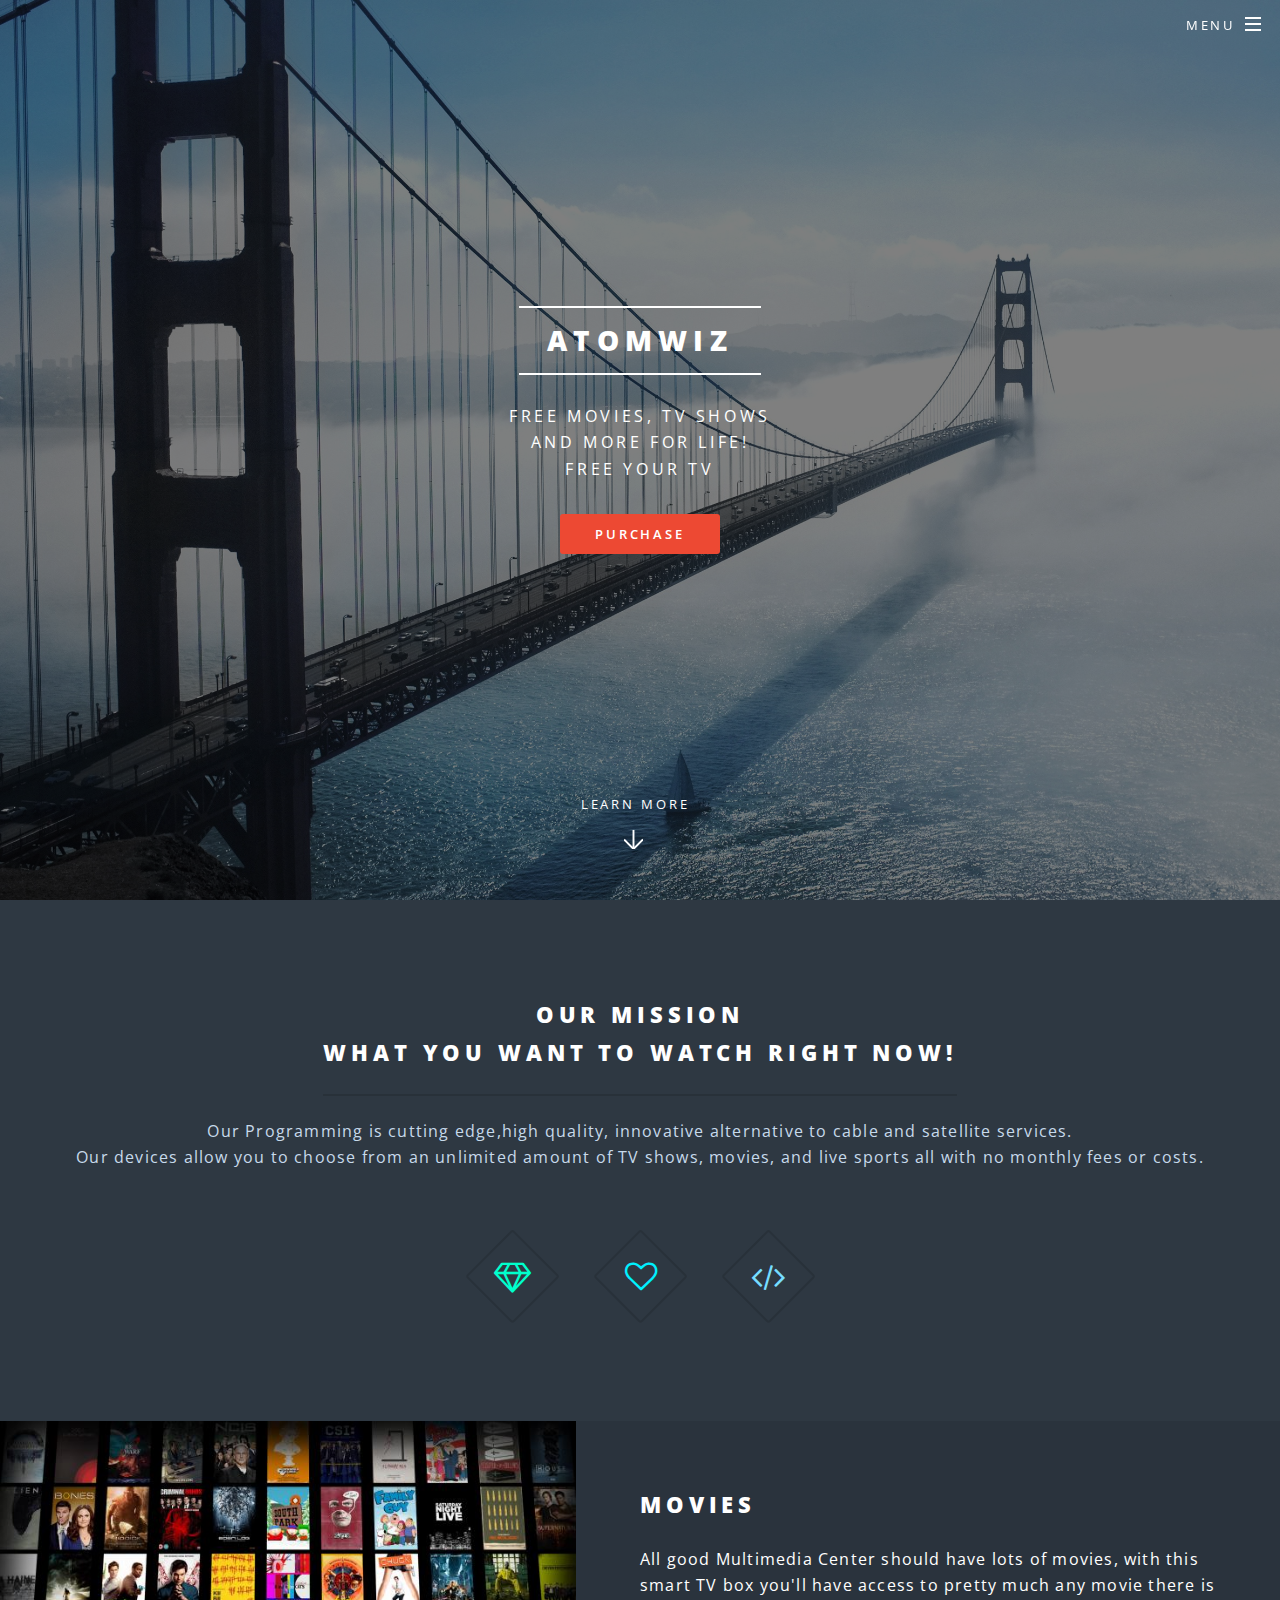
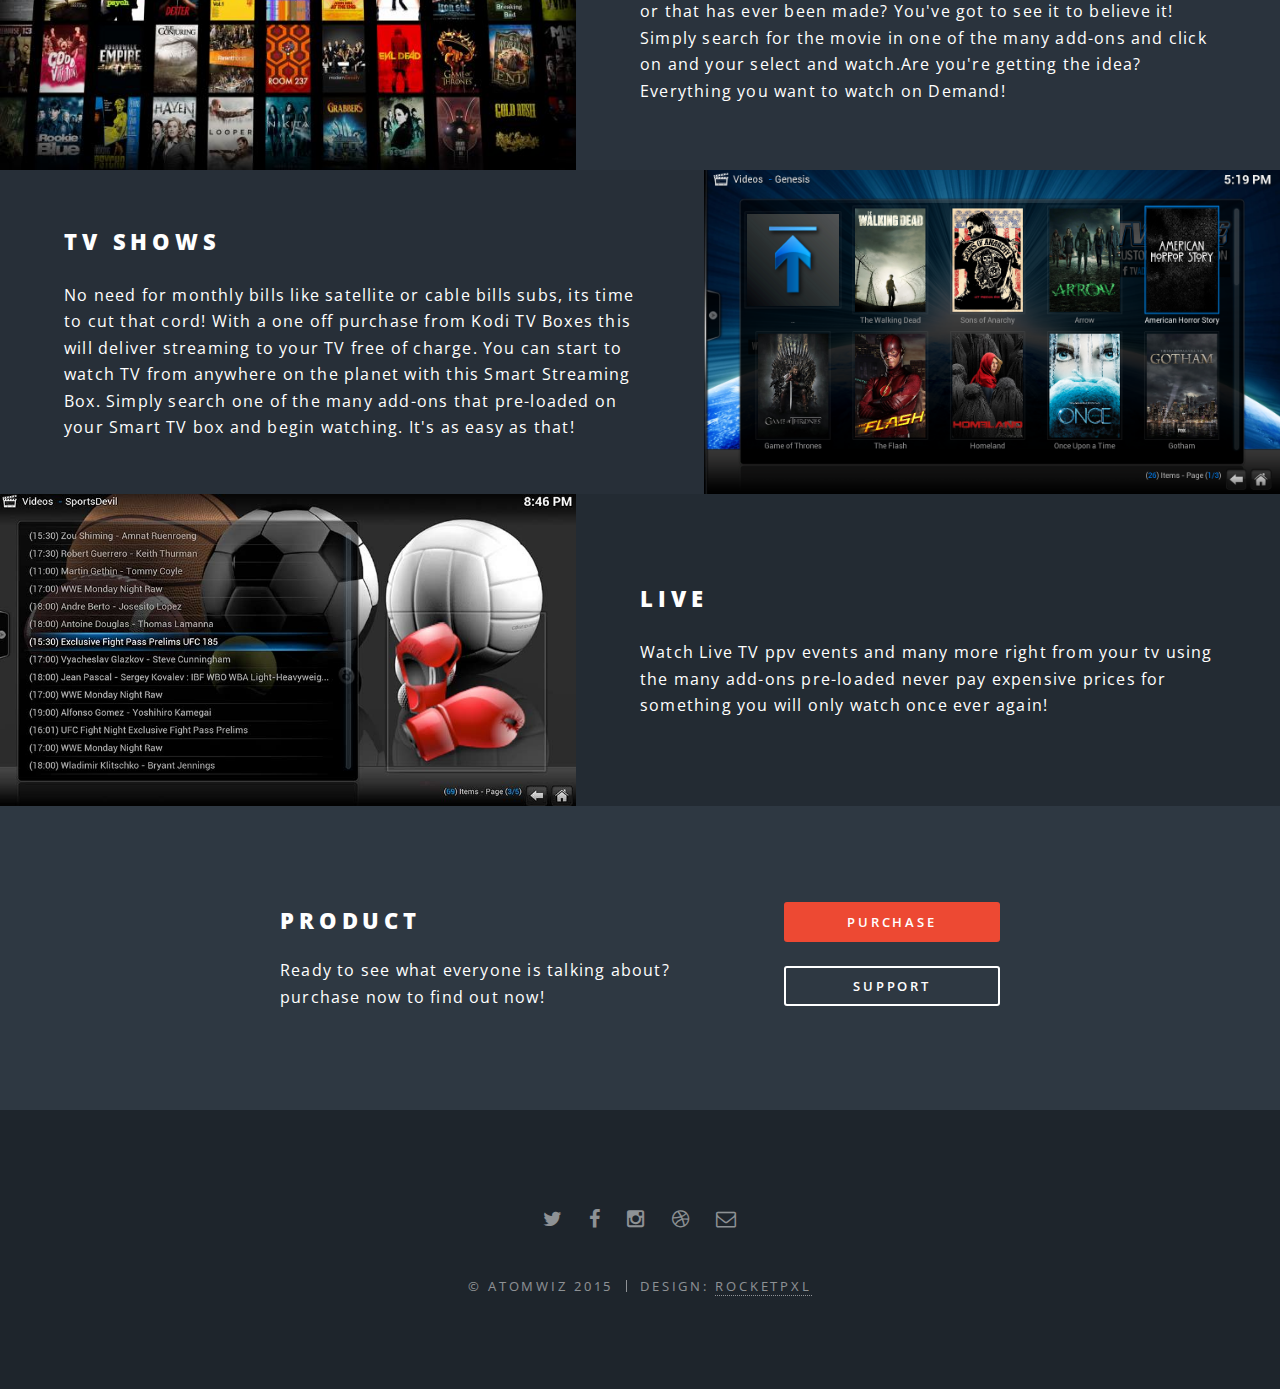
<file: index.html>
<!DOCTYPE HTML>
<html>
	<head>
		<title>AtomWiz</title>
		<meta charset="utf-8" />
		<meta name="viewport" content="width=device-width, initial-scale=1" />
		<!--[if lte IE 8]><script src="assets/js/ie/html5shiv.js"></script><![endif]-->
		<link rel="stylesheet" href="assets/css/main.css" />
		<!--[if lte IE 8]><link rel="stylesheet" href="assets/css/ie8.css" /><![endif]-->
		<!--[if lte IE 9]><link rel="stylesheet" href="assets/css/ie9.css" /><![endif]-->
	</head>
	<body class="landing">

		<!-- Page Wrapper -->
			<div id="page-wrapper">

				<!-- Header -->
					<header id="header" class="alt">
						<h1><a href="index.html">AtomWiz</a></h1>
						<nav id="nav">
							<ul>
								<li class="special">
									<a href="#menu" class="menuToggle"><span>Menu</span></a>
									<div id="menu">
										<ul>
											<li><a href="index.html" style="-webkit-tap-highlight-color: rgba(0, 0, 0, 0);">Home</a></li>
											<li><a href="purchase.html" style="-webkit-tap-highlight-color: rgba(0, 0, 0, 0);">Purchase</a></li>
											<li><a href="support.html" style="-webkit-tap-highlight-color: rgba(0, 0, 0, 0);">Support</a></li>
											<li><a href="repo.html" style="-webkit-tap-highlight-color: rgba(0,0,0,0);">Repo</a></li>
										</ul>
									</div>
								</li>
							</ul>
						</nav>
					</header>

				<!-- Banner -->
					<section id="banner">
						<div class="inner">
							<h2>AtomWiz</h2>
							<p>Free movies, TV Shows<br />
							and more for life!<br />
							Free your TV</p>
							<ul class="actions">
								<li><a href="purchase.html" class="button special">Purchase</a></li>
							</ul>
						</div>
						<a href="#one" class="more scrolly">Learn More</a>
					</section>

				<!-- One -->
				<section id="one" class="wrapper style1 special">
					<div class="inner">
						<header class="major">
							<h2>Our Mission<br />
							What you want to watch right now!</h2>
							<p>Our Programming is cutting edge,high quality, innovative alternative to cable and satellite services.<br />
							Our devices allow you to choose from an unlimited amount of TV shows, movies, and live sports all with no monthly fees or costs.</p>
						</header>
						<ul class="icons major">
							<li><span class="icon fa-diamond major style1"><span class="label">Lorem</span></span></li>
							<li><span class="icon fa-heart-o major style2"><span class="label">Ipsum</span></span></li>
							<li><span class="icon fa-code major style3"><span class="label">Dolor</span></span></li>
						</ul>
					</div>
				</section>

				<!-- Two -->
					<section id="two" class="wrapper alt style2">
						<section class="spotlight">
							<div class="image"><img src="images/pic01.jpg" alt="" /></div><div class="content">
								<h2>Movies</h2>
								<p>All good Multimedia Center should have lots of movies, with this smart TV box you'll have access to pretty much any movie there is or that has ever been made? You've got to see it to believe it! Simply search for the movie in one of the many add-ons and click on and your select and watch.Are you're getting the idea? Everything you want to watch on Demand!</p>
							</div>
						</section>
						<section class="spotlight">
							<div class="image"><img src="images/pic02.jpg" alt="" /></div><div class="content">
								<h2>TV Shows</h2>
								<p>No need for monthly bills like satellite or cable bills subs, its time to cut that cord! With a one off purchase from Kodi TV Boxes this will deliver streaming to your TV free of charge.
You can start to watch TV from anywhere on the planet with this Smart Streaming Box. Simply search one of the many add-ons that pre-loaded on your Smart TV box and begin watching. It's as easy as that!</p>
							</div>
						</section>
						<section class="spotlight">
							<div class="image"><img src="images/pic03.jpg" alt="" /></div><div class="content">
								<h2>Live</h2>
								<p>Watch Live TV ppv events and many more right from your tv using the many add-ons pre-loaded never pay expensive prices for something you will only watch once ever again!</p>
							</div>
						</section>
					</section>

				<!-- CTA -->
					<section id="cta" class="wrapper style4">
						<div class="inner">
							<header>
								<h2>Product</h2>
								<p>Ready to see what everyone is talking about? purchase now to find out now!</p>
							</header>
							<ul class="actions vertical">
								<li><a href="purchase.html" class="button fit special">Purchase</a></li>
								<li><a href="support.html" class="button fit">Support</a></li>
							</ul>
						</div>
					</section>

				<!-- Footer -->
					<footer id="footer">
						<ul class="icons">
							<li><a href="#" class="icon fa-twitter"><span class="label">Twitter</span></a></li>
							<li><a href="#" class="icon fa-facebook"><span class="label">Facebook</span></a></li>
							<li><a href="#" class="icon fa-instagram"><span class="label">Instagram</span></a></li>
							<li><a href="#" class="icon fa-dribbble"><span class="label">Dribbble</span></a></li>
							<li><a href="support.html" class="icon fa-envelope-o"><span class="label">Email</span></a></li>
						</ul>
						<ul class="copyright">
							<li>&copy; AtomWiz 2015</li><li>Design: <a href="http://district-9.github.io/rocketPXL/">rocketPXL</a></li>
						</ul>
					</footer>

			</div>

		<!-- Scripts -->
			<script src="assets/js/jquery.min.js"></script>
			<script src="assets/js/jquery.scrollex.min.js"></script>
			<script src="assets/js/jquery.scrolly.min.js"></script>
			<script src="assets/js/skel.min.js"></script>
			<script src="assets/js/util.js"></script>
			<!--[if lte IE 8]><script src="assets/js/ie/respond.min.js"></script><![endif]-->
			<script src="assets/js/main.js"></script>

	</body>
</html>
</file>
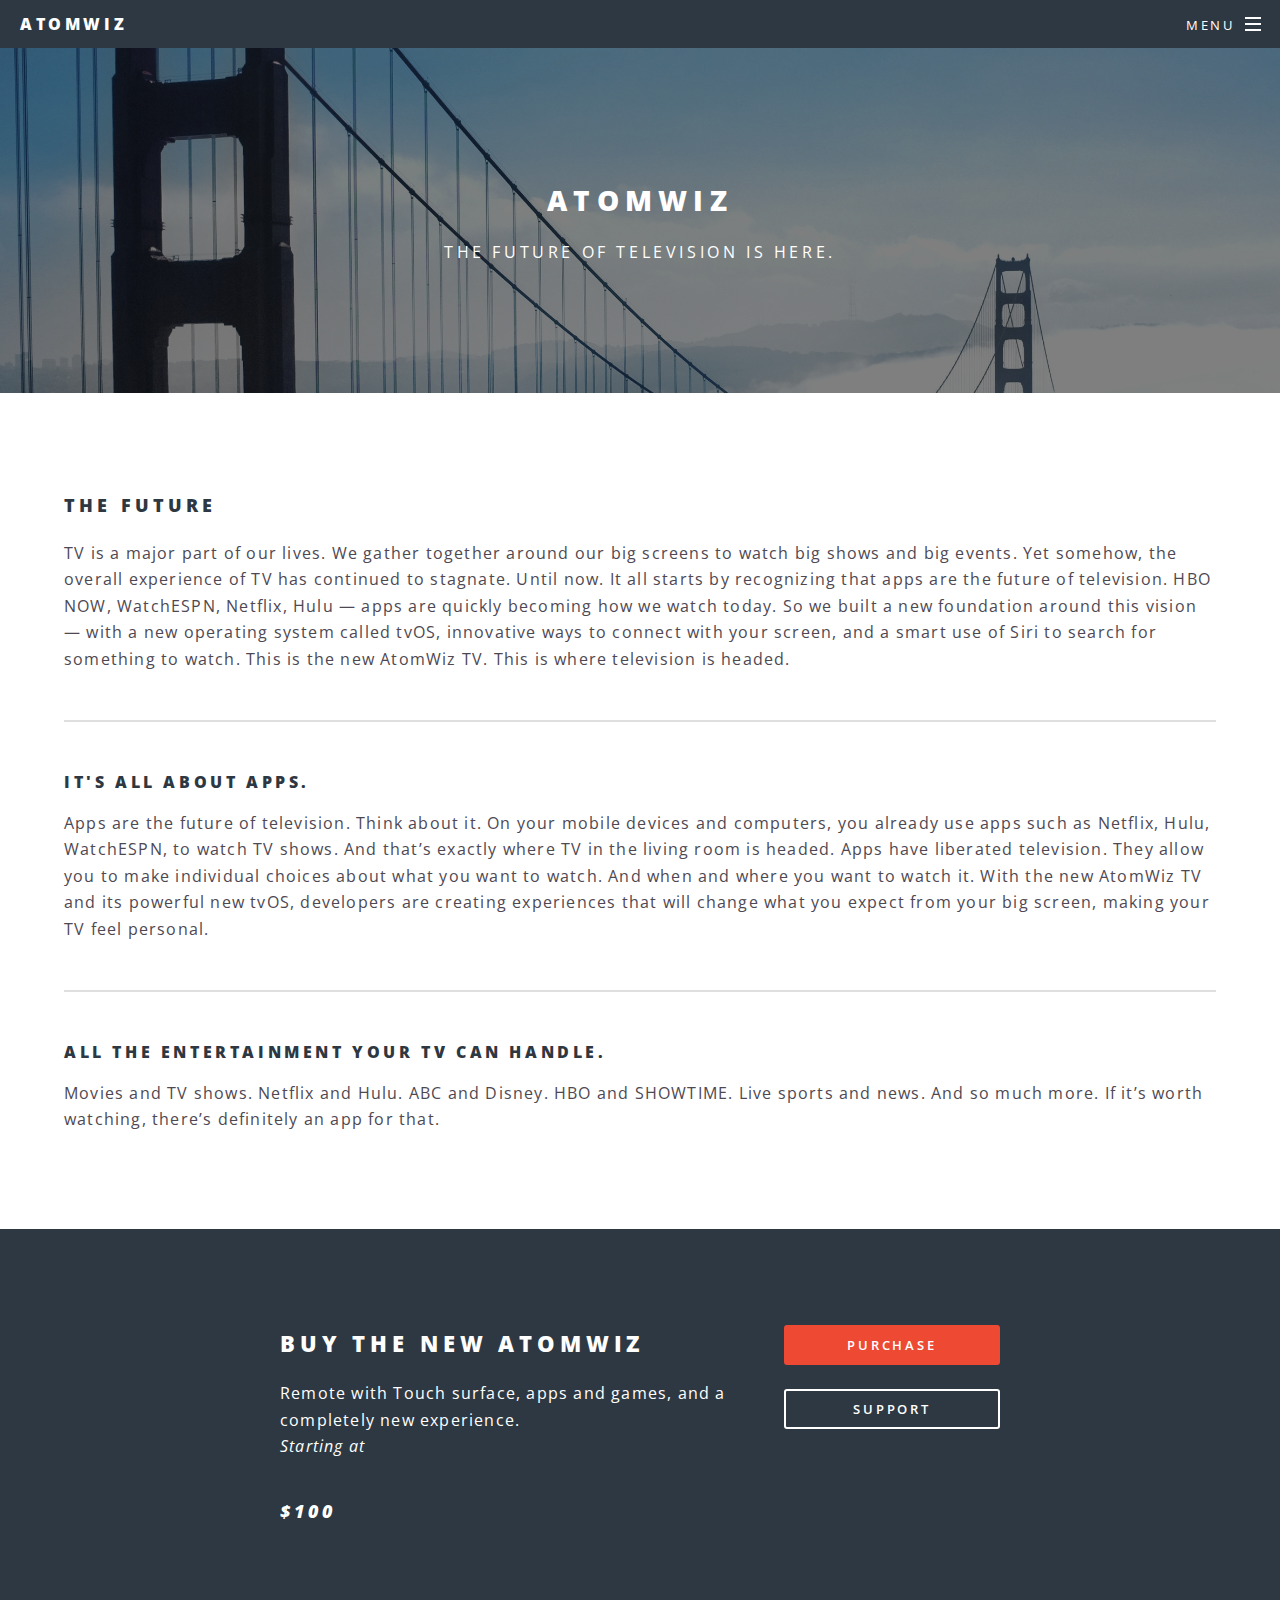
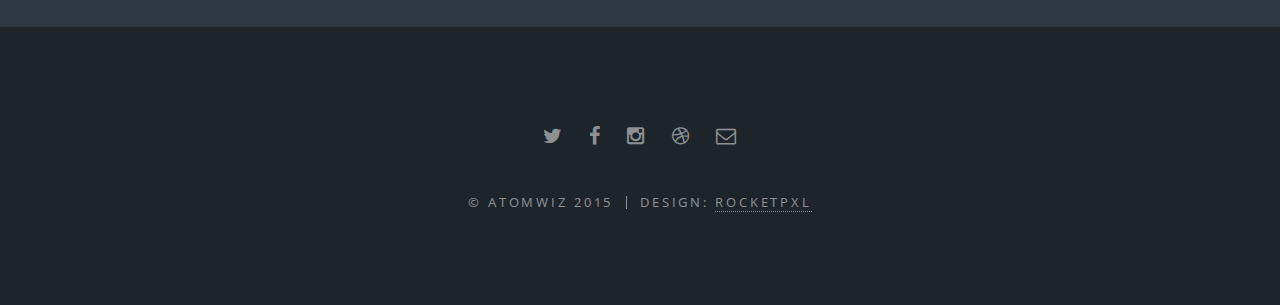
<file: purchase.html>
<!DOCTYPE HTML>
<html>
	<head>
		<title>Purchase - AtomWiz</title>
		<meta charset="utf-8" />
		<meta name="viewport" content="width=device-width, initial-scale=1" />
		<!--[if lte IE 8]><script src="assets/js/ie/html5shiv.js"></script><![endif]-->
		<link rel="stylesheet" href="assets/css/main.css" />
		<!--[if lte IE 8]><link rel="stylesheet" href="assets/css/ie8.css" /><![endif]-->
		<!--[if lte IE 9]><link rel="stylesheet" href="assets/css/ie9.css" /><![endif]-->
	</head>
	<body>

		<!-- Page Wrapper -->
			<div id="page-wrapper">

				<!-- Header -->
					<header id="header">
						<h1><a href="index.html">AtomWiz</a></h1>
						<nav id="nav">
							<ul>
								<li class="special">
									<a href="#menu" class="menuToggle"><span>Menu</span></a>
									<div id="menu">
										<ul>
											<li><a href="index.html" style="-webkit-tap-highlight-color: rgba(0, 0, 0, 0);">Home</a></li>
											<li><a href="purchase.html" style="-webkit-tap-highlight-color: rgba(0, 0, 0, 0);">Purchase</a></li>
											<li><a href="support.html" style="-webkit-tap-highlight-color: rgba(0, 0, 0, 0);">Support</a></li>
											<li><a href="repo.html" style="-webkit-tap-highlight-color: rgba(0,0,0,0);">Repo</a></li>
										</ul>
									</div>
								</li>
							</ul>
						</nav>
					</header>

				<!-- Main -->
					<article id="main">
						<header>
							<h2>AtomWiz</h2>
							<p>The future of television is here.</p>
						</header>
						<section class="wrapper style5">
							<div class="inner">

								<h3>The Future</h3>
								<p>TV is a major part of our lives. We gather together around our
									big screens to watch big shows and big events. Yet somehow, the
									overall experience of TV has continued to stagnate. Until now.
									It all starts by recognizing that apps are the future of television.
									HBO NOW, WatchESPN, Netflix, Hulu — apps are quickly becoming
									how we watch today. So we built a new foundation around this vision — with a new
									operating system called tvOS, innovative ways to connect with
									your screen, and a smart use of Siri to search for something to watch.
									This is the new AtomWiz TV. This is where television is headed.</p>

								<hr />

								<h4>It's all about apps.</h4>
								<p>Apps are the future of television. Think about it. On your
									mobile devices and computers, you already use apps such as Netflix,
									Hulu, WatchESPN, to watch TV shows. And that’s exactly
									where TV in the living room is headed. Apps have liberated television.
									They allow you to make individual choices about what you want to watch.
									And when and where you want to watch it. With the new AtomWiz TV and
									its powerful new tvOS, developers are creating experiences
									that will change what you expect from your big screen, making
									your TV feel personal.</p>

								<hr />

								<h4>All the entertainment your TV can handle.</h4>
								<p>Movies and TV shows. Netflix and Hulu. ABC and Disney.
									HBO and SHOWTIME. Live sports and news. And so much more.
									If it’s worth watching, there’s definitely an app for that.</p>

							</div>
						</section>
					</article>

					<!-- CTA -->
						<section id="cta" class="wrapper style4">
							<div class="inner">
								<header>
									<h2>Buy the New AtomWiz</h2>
									<p>Remote with Touch surface, apps and games, and a completely new experience.
									<br/><em>Starting at<h3>$100</h3></em></p>
								</header>
								<ul class="actions vertical">
									<li><a href="https://www.paypal.me/atomwiz" class="button fit special">Purchase</a></li>
									<li><a href="support.html" class="button fit">Support</a></li>
								</ul>
							</div>
						</section>

				<!-- Footer -->
					<footer id="footer">
						<ul class="icons">
							<li><a href="#" class="icon fa-twitter"><span class="label">Twitter</span></a></li>
							<li><a href="#" class="icon fa-facebook"><span class="label">Facebook</span></a></li>
							<li><a href="#" class="icon fa-instagram"><span class="label">Instagram</span></a></li>
							<li><a href="#" class="icon fa-dribbble"><span class="label">Dribbble</span></a></li>
							<li><a href="support.html" class="icon fa-envelope-o"><span class="label">Email</span></a></li>
						</ul>
						<ul class="copyright">
							<li>&copy; AtomWiz 2015</li><li>Design: <a href="http://district-9.github.io/rocketPXL/">rocketPXL</a></li>
						</ul>
					</footer>

			</div>

		<!-- Scripts -->
			<script src="assets/js/jquery.min.js"></script>
			<script src="assets/js/jquery.scrollex.min.js"></script>
			<script src="assets/js/jquery.scrolly.min.js"></script>
			<script src="assets/js/skel.min.js"></script>
			<script src="assets/js/util.js"></script>
			<!--[if lte IE 8]><script src="assets/js/ie/respond.min.js"></script><![endif]-->
			<script src="assets/js/main.js"></script>

	</body>
</html>
</file>
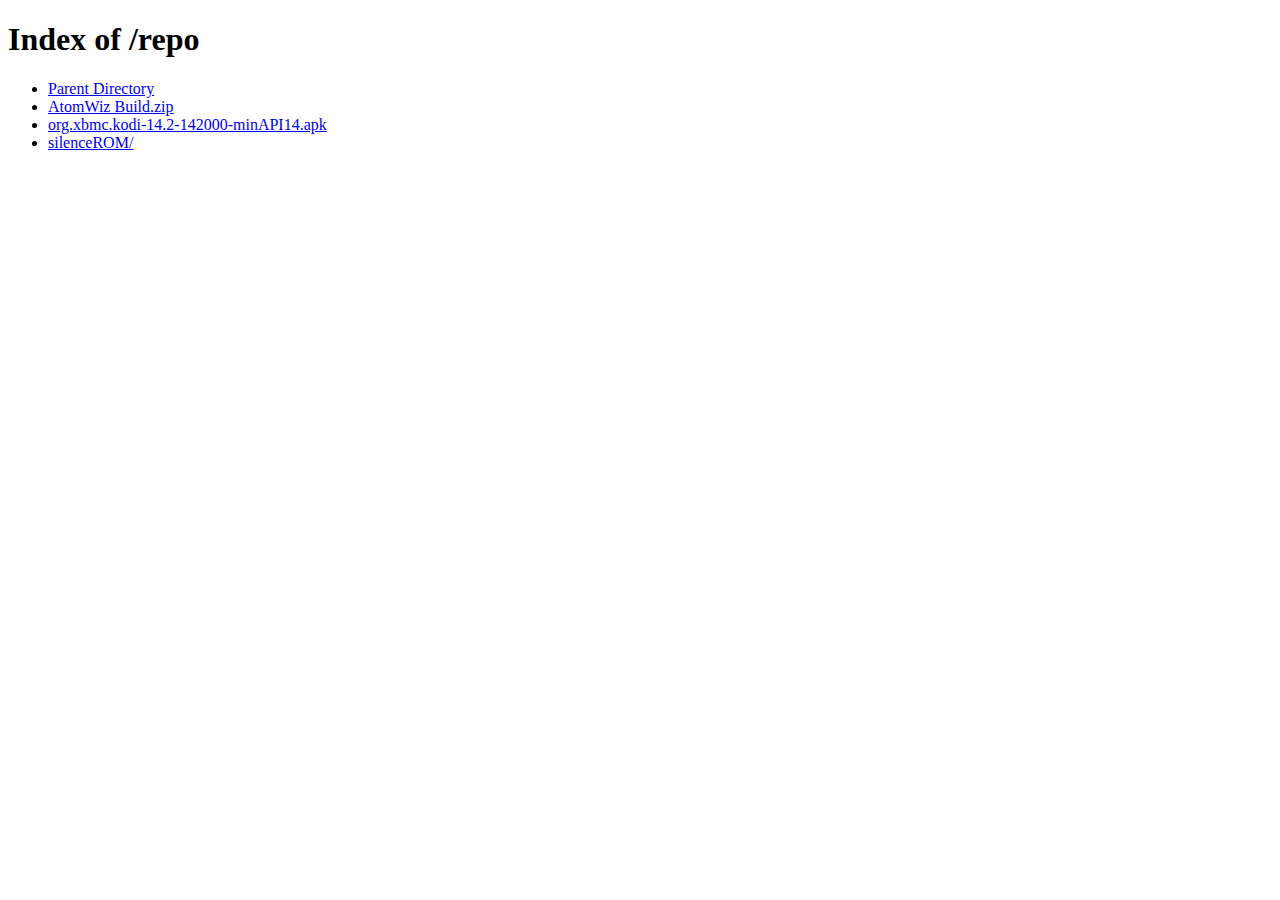
<file: repo.html>
<!DOCTYPE HTML>
<html>
<head>
  <title>Index of /repo</title>
</head>
  <body>
    <h1>Index of /repo</h1>
    <ul><li><a href="index.html"> Parent Directory</a></li>
      <li><a href="https://github.com/AtomWiz/AtomWiz/blob/master/kodi/WizardInstaller.zip?raw=true"> AtomWiz Build.zip</a></li>
      <li><a href="#"> org.xbmc.kodi-14.2-142000-minAPI14.apk</a></li>
      <li><a href="#"> silenceROM/</a></li>
    </ul>
  </body>
</html>
</file>
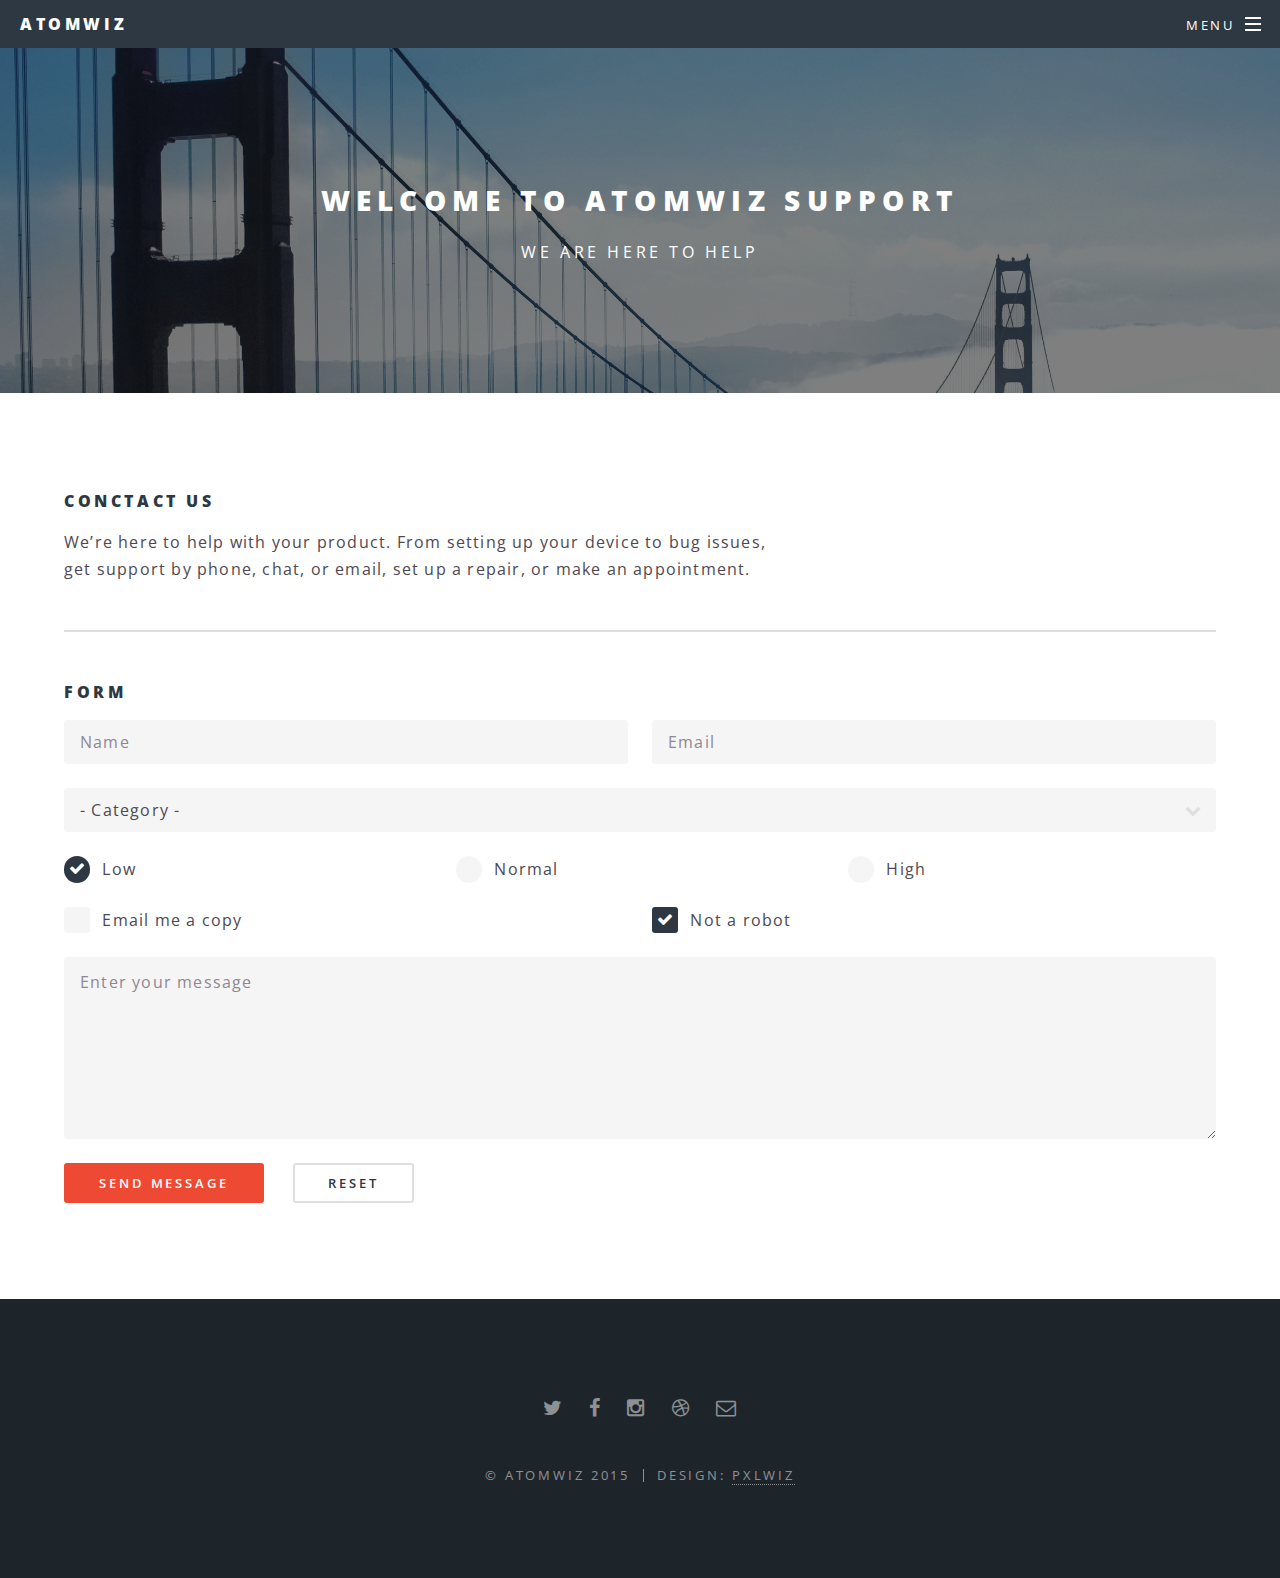
<file: support.html>
<!DOCTYPE HTML>
<html>
	<head>
		<title>Support - AtomWiz</title>
		<meta charset="utf-8" />
		<meta name="viewport" content="width=device-width, initial-scale=1" />
		<!--[if lte IE 8]><script src="assets/js/ie/html5shiv.js"></script><![endif]-->
		<link rel="stylesheet" href="assets/css/main.css" />
		<!--[if lte IE 8]><link rel="stylesheet" href="assets/css/ie8.css" /><![endif]-->
		<!--[if lte IE 9]><link rel="stylesheet" href="assets/css/ie9.css" /><![endif]-->
	</head>
	<body>

		<!-- Page Wrapper -->
			<div id="page-wrapper">

				<!-- Header -->
					<header id="header">
						<h1><a href="index.html">AtomWiz</a></h1>
						<nav id="nav">
							<ul>
								<li class="special">
									<a href="#menu" class="menuToggle"><span>Menu</span></a>
									<div id="menu">
										<ul>
											<li><a href="index.html" style="-webkit-tap-highlight-color: rgba(0, 0, 0, 0);">Home</a></li>
											<li><a href="purchase.html" style="-webkit-tap-highlight-color: rgba(0, 0, 0, 0);">Purchase</a></li>
											<li><a href="support.html" style="-webkit-tap-highlight-color: rgba(0, 0, 0, 0);">Support</a></li>
											<li><a href="repo.html" style="-webkit-tap-highlight-color: rgba(0,0,0,0);">Repo</a></li>
										</ul>
									</div>
								</li>
							</ul>
						</nav>
					</header>

				<!-- Main -->
					<article id="main">
						<header>
							<h2>Welcome to AtomWiz Support</h2>
							<p>We are here to help</p>
						</header>
						<section class="wrapper style5">
							<div class="inner">

								<section>
									<h4>Conctact Us</h4>
									<p>We’re here to help with your product.
										 From setting up your device to bug issues, <br/>get support by phone, chat, or email,
										 set up a repair, or make an appointment.</p>
									<hr />

								<section>
									<h4>Form</h4>
									<form method="post" action="//formspree.io/josecrubio@hotmail.com">
										<div class="row uniform">
											<div class="6u 12u$(xsmall)">
												<input type="text" name="name" id="name" value="" placeholder="Name" />
											</div>
											<div class="6u$ 12u$(xsmall)">
												<input type="email" name="email" id="email" value="" placeholder="Email" />
											</div>
											<div class="12u$">
												<div class="select-wrapper">
													<select name="dropdown" id="dropdown">
														<option value="">- Category -</option>
														<option value="setup & Configuration">Setup & Configuration</option>
														<option value="Internet & Streaming">Internet & Streaming</option>
														<option value="Music, Movies & TV Shows">Music, Movies & TV Shows</option>
														<option value="Troubleshooting Kodi">Troubleshooting Kodi</option>
													</select>
												</div>
											</div>
											<div class="4u 12u$(small)">
												<input type="radio" id="priority-low" name="priority" checked>
												<label for="priority-low">Low</label>
											</div>
											<div class="4u 12u$(small)">
												<input type="radio" id="priority-normal" name="priority">
												<label for="priority-normal">Normal</label>
											</div>
											<div class="4u$ 12u$(small)">
												<input type="radio" id="priority-high" name="priority">
												<label for="priority-high">High</label>
											</div>
											<div class="6u 12u$(small)">
												<input type="checkbox" id="copy" name="copy">
												<label for="copy">Email me a copy</label>
											</div>
											<div class="6u$ 12u$(small)">
												<input type="checkbox" id="human" name="human" checked>
												<label for="human">Not a robot</label>
											</div>
											<div class="12u$">
												<textarea name="message" id="message" placeholder="Enter your message" rows="6"></textarea>
											</div>
											<div class="12u$">
												<ul class="actions">
													<li><input type="submit" value="Send Message" class="special" /></li>
													<li><input type="reset" value="Reset" /></li>
												</ul>
											</div>
										</div>
									</form>
								</section>
							</div>
						</section>
					</article>

				<!-- Footer -->
					<footer id="footer">
						<ul class="icons">
							<li><a href="#" class="icon fa-twitter"><span class="label">Twitter</span></a></li>
							<li><a href="#" class="icon fa-facebook"><span class="label">Facebook</span></a></li>
							<li><a href="#" class="icon fa-instagram"><span class="label">Instagram</span></a></li>
							<li><a href="#" class="icon fa-dribbble"><span class="label">Dribbble</span></a></li>
							<li><a href="support.html" class="icon fa-envelope-o"><span class="label">Email</span></a></li>
						</ul>
						<ul class="copyright">
							<li>&copy; AtomWiz 2015</li><li>Design: <a href="http://district-9.github.io/pxlwiz/">PXLWIZ</a></li>
						</ul>
					</footer>

			</div>

		<!-- Scripts -->
			<script src="assets/js/jquery.min.js"></script>
			<script src="assets/js/jquery.scrollex.min.js"></script>
			<script src="assets/js/jquery.scrolly.min.js"></script>
			<script src="assets/js/skel.min.js"></script>
			<script src="assets/js/util.js"></script>
			<!--[if lte IE 8]><script src="assets/js/ie/respond.min.js"></script><![endif]-->
			<script src="assets/js/main.js"></script>

	</body>
</html>
</file>
<file: assets/css/ie8.css>
/*
	Spectral by HTML5 UP
	html5up.net | @n33co
	Free for personal and commercial use under the CCA 3.0 license (html5up.net/license)
*/

/* Icon */

	.icon.major {
		border: none;
	}

		.icon.major:before {
			font-size: 3em;
		}

/* Form */

	label {
		color: #2E3842;
	}

	input[type="text"],
	input[type="password"],
	input[type="email"],
	select,
	textarea {
		border: solid 1px #dfdfdf;
	}

/* Button */

	input[type="submit"],
	input[type="reset"],
	input[type="button"],
	button,
	.button {
		border: solid 2px #dfdfdf;
	}

		input[type="submit"].special,
		input[type="reset"].special,
		input[type="button"].special,
		button.special,
		.button.special {
			border: 0 !important;
		}

/* Page Wrapper + Menu */

	#menu {
		display: none;
	}

	body.is-menu-visible #menu {
		display: block;
	}

/* Header */

	#header nav > ul > li > a.menuToggle:after {
		display: none;
	}

/* Banner + Wrapper (style4) */

	#banner,
	.wrapper.style4 {
		-ms-behavior: url("assets/js/ie/backgroundsize.min.htc");
	}

		#banner:before,
		.wrapper.style4:before {
			display: none;
		}

/* Banner */

	#banner .more {
		height: 4em;
	}

		#banner .more:after {
			display: none;
		}

/* Main */

	#main > header {
		-ms-behavior: url("assets/js/ie/backgroundsize.min.htc");
	}

		#main > header:before {
			display: none;
		}
</file>
<file: assets/css/ie9.css>
/*
	Spectral by HTML5 UP
	html5up.net | @n33co
	Free for personal and commercial use under the CCA 3.0 license (html5up.net/license)
*/

/* Spotlight */

	.spotlight {
		display: block;
	}

		.spotlight .image {
			display: inline-block;
			vertical-align: top;
		}

		.spotlight .content {
			padding: 4em 4em 2em 4em ;
			display: inline-block;
		}

		.spotlight:after {
			clear: both;
			content: '';
			display: block;
		}

/* Features */

	.features {
		display: block;
	}

		.features li {
			float: left;
		}

		.features:after {
			content: '';
			display: block;
			clear: both;
		}

/* Banner + Wrapper (style4) */

	#banner,
	.wrapper.style4 {
		background-image: url("../../images/banner.jpg");
		background-position: center center;
		background-repeat: no-repeat;
		background-size: cover;
		position: relative;
	}

		#banner:before,
		.wrapper.style4:before {
			background: #000000;
			content: '';
			height: 100%;
			left: 0;
			opacity: 0.5;
			position: absolute;
			top: 0;
			width: 100%;
		}

		#banner .inner,
		.wrapper.style4 .inner {
			position: relative;
			z-index: 1;
		}

/* Banner */

	#banner {
		padding: 14em 0 12em 0 ;
		height: auto;
	}

		#banner:after {
			display: none;
		}

/* CTA */

	#cta .inner header {
		float: left;
	}

	#cta .inner .actions {
		float: left;
	}

	#cta .inner:after {
		clear: both;
		content: '';
		display: block;
	}

/* Main */

	#main > header {
		background-image: url("../../images/banner.jpg");
		background-position: center center;
		background-repeat: no-repeat;
		background-size: cover;
		position: relative;
	}

		#main > header:before {
			background: #000000;
			content: '';
			height: 100%;
			left: 0;
			opacity: 0.5;
			position: absolute;
			top: 0;
			width: 100%;
		}

		#main > header > * {
			position: relative;
			z-index: 1;
		}
</file>
<file: assets/css/main.css>
@import url(font-awesome.min.css);
@import url("http://fonts.googleapis.com/css?family=Open+Sans:400,400italic,600,600italic,800,800italic");

/*
	Spectral by HTML5 UP
	html5up.net | @n33co
	Free for personal and commercial use under the CCA 3.0 license (html5up.net/license)
*/

/* Reset */

	html, body, div, span, applet, object, iframe, h1, h2, h3, h4, h5, h6, p, blockquote, pre, a, abbr, acronym, address, big, cite, code, del, dfn, em, img, ins, kbd, q, s, samp, small, strike, strong, sub, sup, tt, var, b, u, i, center, dl, dt, dd, ol, ul, li, fieldset, form, label, legend, table, caption, tbody, tfoot, thead, tr, th, td, article, aside, canvas, details, embed, figure, figcaption, footer, header, hgroup, menu, nav, output, ruby, section, summary, time, mark, audio, video {
		margin: 0;
		padding: 0;
		border: 0;
		font-size: 100%;
		font: inherit;
		vertical-align: baseline;
	}

	article, aside, details, figcaption, figure, footer, header, hgroup, menu, nav, section {
		display: block;
	}

	body {
		line-height: 1;
	}

	ol, ul {
		list-style: none;
	}

	blockquote, q {
		quotes: none;
	}

	blockquote:before, blockquote:after, q:before, q:after {
		content: '';
		content: none;
	}

	table {
		border-collapse: collapse;
		border-spacing: 0;
	}

	body {
		-webkit-text-size-adjust: none;
	}

/* Box Model */

	*, *:before, *:after {
		-moz-box-sizing: border-box;
		-webkit-box-sizing: border-box;
		box-sizing: border-box;
	}

/* Grid */

	.row {
		border-bottom: solid 1px transparent;
		-moz-box-sizing: border-box;
		-webkit-box-sizing: border-box;
		box-sizing: border-box;
	}

	.row > * {
		float: left;
		-moz-box-sizing: border-box;
		-webkit-box-sizing: border-box;
		box-sizing: border-box;
	}

	.row:after, .row:before {
		content: '';
		display: block;
		clear: both;
		height: 0;
	}

	.row.uniform > * > :first-child {
		margin-top: 0;
	}

	.row.uniform > * > :last-child {
		margin-bottom: 0;
	}

	.row.\30 \25 > * {
		padding: 0 0 0 0em;
	}

	.row.\30 \25 {
		margin: 0 0 -1px 0em;
	}

	.row.uniform.\30 \25 > * {
		padding: 0em 0 0 0em;
	}

	.row.uniform.\30 \25 {
		margin: 0em 0 -1px 0em;
	}

	.row > * {
		padding: 0 0 0 1.5em;
	}

	.row {
		margin: 0 0 -1px -1.5em;
	}

	.row.uniform > * {
		padding: 1.5em 0 0 1.5em;
	}

	.row.uniform {
		margin: -1.5em 0 -1px -1.5em;
	}

	.row.\32 00\25 > * {
		padding: 0 0 0 3em;
	}

	.row.\32 00\25 {
		margin: 0 0 -1px -3em;
	}

	.row.uniform.\32 00\25 > * {
		padding: 3em 0 0 3em;
	}

	.row.uniform.\32 00\25 {
		margin: -3em 0 -1px -3em;
	}

	.row.\31 50\25 > * {
		padding: 0 0 0 2.25em;
	}

	.row.\31 50\25 {
		margin: 0 0 -1px -2.25em;
	}

	.row.uniform.\31 50\25 > * {
		padding: 2.25em 0 0 2.25em;
	}

	.row.uniform.\31 50\25 {
		margin: -2.25em 0 -1px -2.25em;
	}

	.row.\35 0\25 > * {
		padding: 0 0 0 0.75em;
	}

	.row.\35 0\25 {
		margin: 0 0 -1px -0.75em;
	}

	.row.uniform.\35 0\25 > * {
		padding: 0.75em 0 0 0.75em;
	}

	.row.uniform.\35 0\25 {
		margin: -0.75em 0 -1px -0.75em;
	}

	.row.\32 5\25 > * {
		padding: 0 0 0 0.375em;
	}

	.row.\32 5\25 {
		margin: 0 0 -1px -0.375em;
	}

	.row.uniform.\32 5\25 > * {
		padding: 0.375em 0 0 0.375em;
	}

	.row.uniform.\32 5\25 {
		margin: -0.375em 0 -1px -0.375em;
	}

	.\31 2u, .\31 2u\24 {
		width: 100%;
		clear: none;
		margin-left: 0;
	}

	.\31 1u, .\31 1u\24 {
		width: 91.6666666667%;
		clear: none;
		margin-left: 0;
	}

	.\31 0u, .\31 0u\24 {
		width: 83.3333333333%;
		clear: none;
		margin-left: 0;
	}

	.\39 u, .\39 u\24 {
		width: 75%;
		clear: none;
		margin-left: 0;
	}

	.\38 u, .\38 u\24 {
		width: 66.6666666667%;
		clear: none;
		margin-left: 0;
	}

	.\37 u, .\37 u\24 {
		width: 58.3333333333%;
		clear: none;
		margin-left: 0;
	}

	.\36 u, .\36 u\24 {
		width: 50%;
		clear: none;
		margin-left: 0;
	}

	.\35 u, .\35 u\24 {
		width: 41.6666666667%;
		clear: none;
		margin-left: 0;
	}

	.\34 u, .\34 u\24 {
		width: 33.3333333333%;
		clear: none;
		margin-left: 0;
	}

	.\33 u, .\33 u\24 {
		width: 25%;
		clear: none;
		margin-left: 0;
	}

	.\32 u, .\32 u\24 {
		width: 16.6666666667%;
		clear: none;
		margin-left: 0;
	}

	.\31 u, .\31 u\24 {
		width: 8.3333333333%;
		clear: none;
		margin-left: 0;
	}

	.\31 2u\24 + *,
	.\31 1u\24 + *,
	.\31 0u\24 + *,
	.\39 u\24 + *,
	.\38 u\24 + *,
	.\37 u\24 + *,
	.\36 u\24 + *,
	.\35 u\24 + *,
	.\34 u\24 + *,
	.\33 u\24 + *,
	.\32 u\24 + *,
	.\31 u\24 + * {
		clear: left;
	}

	.\-11u {
		margin-left: 91.66667%;
	}

	.\-10u {
		margin-left: 83.33333%;
	}

	.\-9u {
		margin-left: 75%;
	}

	.\-8u {
		margin-left: 66.66667%;
	}

	.\-7u {
		margin-left: 58.33333%;
	}

	.\-6u {
		margin-left: 50%;
	}

	.\-5u {
		margin-left: 41.66667%;
	}

	.\-4u {
		margin-left: 33.33333%;
	}

	.\-3u {
		margin-left: 25%;
	}

	.\-2u {
		margin-left: 16.66667%;
	}

	.\-1u {
		margin-left: 8.33333%;
	}

	@media screen and (max-width: 1680px) {

		.row > * {
			padding: 0 0 0 1.5em;
		}

		.row {
			margin: 0 0 -1px -1.5em;
		}

		.row.uniform > * {
			padding: 1.5em 0 0 1.5em;
		}

		.row.uniform {
			margin: -1.5em 0 -1px -1.5em;
		}

		.row.\32 00\25 > * {
			padding: 0 0 0 3em;
		}

		.row.\32 00\25 {
			margin: 0 0 -1px -3em;
		}

		.row.uniform.\32 00\25 > * {
			padding: 3em 0 0 3em;
		}

		.row.uniform.\32 00\25 {
			margin: -3em 0 -1px -3em;
		}

		.row.\31 50\25 > * {
			padding: 0 0 0 2.25em;
		}

		.row.\31 50\25 {
			margin: 0 0 -1px -2.25em;
		}

		.row.uniform.\31 50\25 > * {
			padding: 2.25em 0 0 2.25em;
		}

		.row.uniform.\31 50\25 {
			margin: -2.25em 0 -1px -2.25em;
		}

		.row.\35 0\25 > * {
			padding: 0 0 0 0.75em;
		}

		.row.\35 0\25 {
			margin: 0 0 -1px -0.75em;
		}

		.row.uniform.\35 0\25 > * {
			padding: 0.75em 0 0 0.75em;
		}

		.row.uniform.\35 0\25 {
			margin: -0.75em 0 -1px -0.75em;
		}

		.row.\32 5\25 > * {
			padding: 0 0 0 0.375em;
		}

		.row.\32 5\25 {
			margin: 0 0 -1px -0.375em;
		}

		.row.uniform.\32 5\25 > * {
			padding: 0.375em 0 0 0.375em;
		}

		.row.uniform.\32 5\25 {
			margin: -0.375em 0 -1px -0.375em;
		}

		.\31 2u\28xlarge\29, .\31 2u\24\28xlarge\29 {
			width: 100%;
			clear: none;
			margin-left: 0;
		}

		.\31 1u\28xlarge\29, .\31 1u\24\28xlarge\29 {
			width: 91.6666666667%;
			clear: none;
			margin-left: 0;
		}

		.\31 0u\28xlarge\29, .\31 0u\24\28xlarge\29 {
			width: 83.3333333333%;
			clear: none;
			margin-left: 0;
		}

		.\39 u\28xlarge\29, .\39 u\24\28xlarge\29 {
			width: 75%;
			clear: none;
			margin-left: 0;
		}

		.\38 u\28xlarge\29, .\38 u\24\28xlarge\29 {
			width: 66.6666666667%;
			clear: none;
			margin-left: 0;
		}

		.\37 u\28xlarge\29, .\37 u\24\28xlarge\29 {
			width: 58.3333333333%;
			clear: none;
			margin-left: 0;
		}

		.\36 u\28xlarge\29, .\36 u\24\28xlarge\29 {
			width: 50%;
			clear: none;
			margin-left: 0;
		}

		.\35 u\28xlarge\29, .\35 u\24\28xlarge\29 {
			width: 41.6666666667%;
			clear: none;
			margin-left: 0;
		}

		.\34 u\28xlarge\29, .\34 u\24\28xlarge\29 {
			width: 33.3333333333%;
			clear: none;
			margin-left: 0;
		}

		.\33 u\28xlarge\29, .\33 u\24\28xlarge\29 {
			width: 25%;
			clear: none;
			margin-left: 0;
		}

		.\32 u\28xlarge\29, .\32 u\24\28xlarge\29 {
			width: 16.6666666667%;
			clear: none;
			margin-left: 0;
		}

		.\31 u\28xlarge\29, .\31 u\24\28xlarge\29 {
			width: 8.3333333333%;
			clear: none;
			margin-left: 0;
		}

		.\31 2u\24\28xlarge\29 + *,
		.\31 1u\24\28xlarge\29 + *,
		.\31 0u\24\28xlarge\29 + *,
		.\39 u\24\28xlarge\29 + *,
		.\38 u\24\28xlarge\29 + *,
		.\37 u\24\28xlarge\29 + *,
		.\36 u\24\28xlarge\29 + *,
		.\35 u\24\28xlarge\29 + *,
		.\34 u\24\28xlarge\29 + *,
		.\33 u\24\28xlarge\29 + *,
		.\32 u\24\28xlarge\29 + *,
		.\31 u\24\28xlarge\29 + * {
			clear: left;
		}

		.\-11u\28xlarge\29 {
			margin-left: 91.66667%;
		}

		.\-10u\28xlarge\29 {
			margin-left: 83.33333%;
		}

		.\-9u\28xlarge\29 {
			margin-left: 75%;
		}

		.\-8u\28xlarge\29 {
			margin-left: 66.66667%;
		}

		.\-7u\28xlarge\29 {
			margin-left: 58.33333%;
		}

		.\-6u\28xlarge\29 {
			margin-left: 50%;
		}

		.\-5u\28xlarge\29 {
			margin-left: 41.66667%;
		}

		.\-4u\28xlarge\29 {
			margin-left: 33.33333%;
		}

		.\-3u\28xlarge\29 {
			margin-left: 25%;
		}

		.\-2u\28xlarge\29 {
			margin-left: 16.66667%;
		}

		.\-1u\28xlarge\29 {
			margin-left: 8.33333%;
		}

	}

	@media screen and (max-width: 1280px) {

		.row > * {
			padding: 0 0 0 1.5em;
		}

		.row {
			margin: 0 0 -1px -1.5em;
		}

		.row.uniform > * {
			padding: 1.5em 0 0 1.5em;
		}

		.row.uniform {
			margin: -1.5em 0 -1px -1.5em;
		}

		.row.\32 00\25 > * {
			padding: 0 0 0 3em;
		}

		.row.\32 00\25 {
			margin: 0 0 -1px -3em;
		}

		.row.uniform.\32 00\25 > * {
			padding: 3em 0 0 3em;
		}

		.row.uniform.\32 00\25 {
			margin: -3em 0 -1px -3em;
		}

		.row.\31 50\25 > * {
			padding: 0 0 0 2.25em;
		}

		.row.\31 50\25 {
			margin: 0 0 -1px -2.25em;
		}

		.row.uniform.\31 50\25 > * {
			padding: 2.25em 0 0 2.25em;
		}

		.row.uniform.\31 50\25 {
			margin: -2.25em 0 -1px -2.25em;
		}

		.row.\35 0\25 > * {
			padding: 0 0 0 0.75em;
		}

		.row.\35 0\25 {
			margin: 0 0 -1px -0.75em;
		}

		.row.uniform.\35 0\25 > * {
			padding: 0.75em 0 0 0.75em;
		}

		.row.uniform.\35 0\25 {
			margin: -0.75em 0 -1px -0.75em;
		}

		.row.\32 5\25 > * {
			padding: 0 0 0 0.375em;
		}

		.row.\32 5\25 {
			margin: 0 0 -1px -0.375em;
		}

		.row.uniform.\32 5\25 > * {
			padding: 0.375em 0 0 0.375em;
		}

		.row.uniform.\32 5\25 {
			margin: -0.375em 0 -1px -0.375em;
		}

		.\31 2u\28large\29, .\31 2u\24\28large\29 {
			width: 100%;
			clear: none;
			margin-left: 0;
		}

		.\31 1u\28large\29, .\31 1u\24\28large\29 {
			width: 91.6666666667%;
			clear: none;
			margin-left: 0;
		}

		.\31 0u\28large\29, .\31 0u\24\28large\29 {
			width: 83.3333333333%;
			clear: none;
			margin-left: 0;
		}

		.\39 u\28large\29, .\39 u\24\28large\29 {
			width: 75%;
			clear: none;
			margin-left: 0;
		}

		.\38 u\28large\29, .\38 u\24\28large\29 {
			width: 66.6666666667%;
			clear: none;
			margin-left: 0;
		}

		.\37 u\28large\29, .\37 u\24\28large\29 {
			width: 58.3333333333%;
			clear: none;
			margin-left: 0;
		}

		.\36 u\28large\29, .\36 u\24\28large\29 {
			width: 50%;
			clear: none;
			margin-left: 0;
		}

		.\35 u\28large\29, .\35 u\24\28large\29 {
			width: 41.6666666667%;
			clear: none;
			margin-left: 0;
		}

		.\34 u\28large\29, .\34 u\24\28large\29 {
			width: 33.3333333333%;
			clear: none;
			margin-left: 0;
		}

		.\33 u\28large\29, .\33 u\24\28large\29 {
			width: 25%;
			clear: none;
			margin-left: 0;
		}

		.\32 u\28large\29, .\32 u\24\28large\29 {
			width: 16.6666666667%;
			clear: none;
			margin-left: 0;
		}

		.\31 u\28large\29, .\31 u\24\28large\29 {
			width: 8.3333333333%;
			clear: none;
			margin-left: 0;
		}

		.\31 2u\24\28large\29 + *,
		.\31 1u\24\28large\29 + *,
		.\31 0u\24\28large\29 + *,
		.\39 u\24\28large\29 + *,
		.\38 u\24\28large\29 + *,
		.\37 u\24\28large\29 + *,
		.\36 u\24\28large\29 + *,
		.\35 u\24\28large\29 + *,
		.\34 u\24\28large\29 + *,
		.\33 u\24\28large\29 + *,
		.\32 u\24\28large\29 + *,
		.\31 u\24\28large\29 + * {
			clear: left;
		}

		.\-11u\28large\29 {
			margin-left: 91.66667%;
		}

		.\-10u\28large\29 {
			margin-left: 83.33333%;
		}

		.\-9u\28large\29 {
			margin-left: 75%;
		}

		.\-8u\28large\29 {
			margin-left: 66.66667%;
		}

		.\-7u\28large\29 {
			margin-left: 58.33333%;
		}

		.\-6u\28large\29 {
			margin-left: 50%;
		}

		.\-5u\28large\29 {
			margin-left: 41.66667%;
		}

		.\-4u\28large\29 {
			margin-left: 33.33333%;
		}

		.\-3u\28large\29 {
			margin-left: 25%;
		}

		.\-2u\28large\29 {
			margin-left: 16.66667%;
		}

		.\-1u\28large\29 {
			margin-left: 8.33333%;
		}

	}

	@media screen and (max-width: 980px) {

		.row > * {
			padding: 0 0 0 1.5em;
		}

		.row {
			margin: 0 0 -1px -1.5em;
		}

		.row.uniform > * {
			padding: 1.5em 0 0 1.5em;
		}

		.row.uniform {
			margin: -1.5em 0 -1px -1.5em;
		}

		.row.\32 00\25 > * {
			padding: 0 0 0 3em;
		}

		.row.\32 00\25 {
			margin: 0 0 -1px -3em;
		}

		.row.uniform.\32 00\25 > * {
			padding: 3em 0 0 3em;
		}

		.row.uniform.\32 00\25 {
			margin: -3em 0 -1px -3em;
		}

		.row.\31 50\25 > * {
			padding: 0 0 0 2.25em;
		}

		.row.\31 50\25 {
			margin: 0 0 -1px -2.25em;
		}

		.row.uniform.\31 50\25 > * {
			padding: 2.25em 0 0 2.25em;
		}

		.row.uniform.\31 50\25 {
			margin: -2.25em 0 -1px -2.25em;
		}

		.row.\35 0\25 > * {
			padding: 0 0 0 0.75em;
		}

		.row.\35 0\25 {
			margin: 0 0 -1px -0.75em;
		}

		.row.uniform.\35 0\25 > * {
			padding: 0.75em 0 0 0.75em;
		}

		.row.uniform.\35 0\25 {
			margin: -0.75em 0 -1px -0.75em;
		}

		.row.\32 5\25 > * {
			padding: 0 0 0 0.375em;
		}

		.row.\32 5\25 {
			margin: 0 0 -1px -0.375em;
		}

		.row.uniform.\32 5\25 > * {
			padding: 0.375em 0 0 0.375em;
		}

		.row.uniform.\32 5\25 {
			margin: -0.375em 0 -1px -0.375em;
		}

		.\31 2u\28medium\29, .\31 2u\24\28medium\29 {
			width: 100%;
			clear: none;
			margin-left: 0;
		}

		.\31 1u\28medium\29, .\31 1u\24\28medium\29 {
			width: 91.6666666667%;
			clear: none;
			margin-left: 0;
		}

		.\31 0u\28medium\29, .\31 0u\24\28medium\29 {
			width: 83.3333333333%;
			clear: none;
			margin-left: 0;
		}

		.\39 u\28medium\29, .\39 u\24\28medium\29 {
			width: 75%;
			clear: none;
			margin-left: 0;
		}

		.\38 u\28medium\29, .\38 u\24\28medium\29 {
			width: 66.6666666667%;
			clear: none;
			margin-left: 0;
		}

		.\37 u\28medium\29, .\37 u\24\28medium\29 {
			width: 58.3333333333%;
			clear: none;
			margin-left: 0;
		}

		.\36 u\28medium\29, .\36 u\24\28medium\29 {
			width: 50%;
			clear: none;
			margin-left: 0;
		}

		.\35 u\28medium\29, .\35 u\24\28medium\29 {
			width: 41.6666666667%;
			clear: none;
			margin-left: 0;
		}

		.\34 u\28medium\29, .\34 u\24\28medium\29 {
			width: 33.3333333333%;
			clear: none;
			margin-left: 0;
		}

		.\33 u\28medium\29, .\33 u\24\28medium\29 {
			width: 25%;
			clear: none;
			margin-left: 0;
		}

		.\32 u\28medium\29, .\32 u\24\28medium\29 {
			width: 16.6666666667%;
			clear: none;
			margin-left: 0;
		}

		.\31 u\28medium\29, .\31 u\24\28medium\29 {
			width: 8.3333333333%;
			clear: none;
			margin-left: 0;
		}

		.\31 2u\24\28medium\29 + *,
		.\31 1u\24\28medium\29 + *,
		.\31 0u\24\28medium\29 + *,
		.\39 u\24\28medium\29 + *,
		.\38 u\24\28medium\29 + *,
		.\37 u\24\28medium\29 + *,
		.\36 u\24\28medium\29 + *,
		.\35 u\24\28medium\29 + *,
		.\34 u\24\28medium\29 + *,
		.\33 u\24\28medium\29 + *,
		.\32 u\24\28medium\29 + *,
		.\31 u\24\28medium\29 + * {
			clear: left;
		}

		.\-11u\28medium\29 {
			margin-left: 91.66667%;
		}

		.\-10u\28medium\29 {
			margin-left: 83.33333%;
		}

		.\-9u\28medium\29 {
			margin-left: 75%;
		}

		.\-8u\28medium\29 {
			margin-left: 66.66667%;
		}

		.\-7u\28medium\29 {
			margin-left: 58.33333%;
		}

		.\-6u\28medium\29 {
			margin-left: 50%;
		}

		.\-5u\28medium\29 {
			margin-left: 41.66667%;
		}

		.\-4u\28medium\29 {
			margin-left: 33.33333%;
		}

		.\-3u\28medium\29 {
			margin-left: 25%;
		}

		.\-2u\28medium\29 {
			margin-left: 16.66667%;
		}

		.\-1u\28medium\29 {
			margin-left: 8.33333%;
		}

	}

	@media screen and (max-width: 736px) {

		.row > * {
			padding: 0 0 0 1.5em;
		}

		.row {
			margin: 0 0 -1px -1.5em;
		}

		.row.uniform > * {
			padding: 1.5em 0 0 1.5em;
		}

		.row.uniform {
			margin: -1.5em 0 -1px -1.5em;
		}

		.row.\32 00\25 > * {
			padding: 0 0 0 3em;
		}

		.row.\32 00\25 {
			margin: 0 0 -1px -3em;
		}

		.row.uniform.\32 00\25 > * {
			padding: 3em 0 0 3em;
		}

		.row.uniform.\32 00\25 {
			margin: -3em 0 -1px -3em;
		}

		.row.\31 50\25 > * {
			padding: 0 0 0 2.25em;
		}

		.row.\31 50\25 {
			margin: 0 0 -1px -2.25em;
		}

		.row.uniform.\31 50\25 > * {
			padding: 2.25em 0 0 2.25em;
		}

		.row.uniform.\31 50\25 {
			margin: -2.25em 0 -1px -2.25em;
		}

		.row.\35 0\25 > * {
			padding: 0 0 0 0.75em;
		}

		.row.\35 0\25 {
			margin: 0 0 -1px -0.75em;
		}

		.row.uniform.\35 0\25 > * {
			padding: 0.75em 0 0 0.75em;
		}

		.row.uniform.\35 0\25 {
			margin: -0.75em 0 -1px -0.75em;
		}

		.row.\32 5\25 > * {
			padding: 0 0 0 0.375em;
		}

		.row.\32 5\25 {
			margin: 0 0 -1px -0.375em;
		}

		.row.uniform.\32 5\25 > * {
			padding: 0.375em 0 0 0.375em;
		}

		.row.uniform.\32 5\25 {
			margin: -0.375em 0 -1px -0.375em;
		}

		.\31 2u\28small\29, .\31 2u\24\28small\29 {
			width: 100%;
			clear: none;
			margin-left: 0;
		}

		.\31 1u\28small\29, .\31 1u\24\28small\29 {
			width: 91.6666666667%;
			clear: none;
			margin-left: 0;
		}

		.\31 0u\28small\29, .\31 0u\24\28small\29 {
			width: 83.3333333333%;
			clear: none;
			margin-left: 0;
		}

		.\39 u\28small\29, .\39 u\24\28small\29 {
			width: 75%;
			clear: none;
			margin-left: 0;
		}

		.\38 u\28small\29, .\38 u\24\28small\29 {
			width: 66.6666666667%;
			clear: none;
			margin-left: 0;
		}

		.\37 u\28small\29, .\37 u\24\28small\29 {
			width: 58.3333333333%;
			clear: none;
			margin-left: 0;
		}

		.\36 u\28small\29, .\36 u\24\28small\29 {
			width: 50%;
			clear: none;
			margin-left: 0;
		}

		.\35 u\28small\29, .\35 u\24\28small\29 {
			width: 41.6666666667%;
			clear: none;
			margin-left: 0;
		}

		.\34 u\28small\29, .\34 u\24\28small\29 {
			width: 33.3333333333%;
			clear: none;
			margin-left: 0;
		}

		.\33 u\28small\29, .\33 u\24\28small\29 {
			width: 25%;
			clear: none;
			margin-left: 0;
		}

		.\32 u\28small\29, .\32 u\24\28small\29 {
			width: 16.6666666667%;
			clear: none;
			margin-left: 0;
		}

		.\31 u\28small\29, .\31 u\24\28small\29 {
			width: 8.3333333333%;
			clear: none;
			margin-left: 0;
		}

		.\31 2u\24\28small\29 + *,
		.\31 1u\24\28small\29 + *,
		.\31 0u\24\28small\29 + *,
		.\39 u\24\28small\29 + *,
		.\38 u\24\28small\29 + *,
		.\37 u\24\28small\29 + *,
		.\36 u\24\28small\29 + *,
		.\35 u\24\28small\29 + *,
		.\34 u\24\28small\29 + *,
		.\33 u\24\28small\29 + *,
		.\32 u\24\28small\29 + *,
		.\31 u\24\28small\29 + * {
			clear: left;
		}

		.\-11u\28small\29 {
			margin-left: 91.66667%;
		}

		.\-10u\28small\29 {
			margin-left: 83.33333%;
		}

		.\-9u\28small\29 {
			margin-left: 75%;
		}

		.\-8u\28small\29 {
			margin-left: 66.66667%;
		}

		.\-7u\28small\29 {
			margin-left: 58.33333%;
		}

		.\-6u\28small\29 {
			margin-left: 50%;
		}

		.\-5u\28small\29 {
			margin-left: 41.66667%;
		}

		.\-4u\28small\29 {
			margin-left: 33.33333%;
		}

		.\-3u\28small\29 {
			margin-left: 25%;
		}

		.\-2u\28small\29 {
			margin-left: 16.66667%;
		}

		.\-1u\28small\29 {
			margin-left: 8.33333%;
		}

	}

	@media screen and (max-width: 480px) {

		.row > * {
			padding: 0 0 0 1.5em;
		}

		.row {
			margin: 0 0 -1px -1.5em;
		}

		.row.uniform > * {
			padding: 1.5em 0 0 1.5em;
		}

		.row.uniform {
			margin: -1.5em 0 -1px -1.5em;
		}

		.row.\32 00\25 > * {
			padding: 0 0 0 3em;
		}

		.row.\32 00\25 {
			margin: 0 0 -1px -3em;
		}

		.row.uniform.\32 00\25 > * {
			padding: 3em 0 0 3em;
		}

		.row.uniform.\32 00\25 {
			margin: -3em 0 -1px -3em;
		}

		.row.\31 50\25 > * {
			padding: 0 0 0 2.25em;
		}

		.row.\31 50\25 {
			margin: 0 0 -1px -2.25em;
		}

		.row.uniform.\31 50\25 > * {
			padding: 2.25em 0 0 2.25em;
		}

		.row.uniform.\31 50\25 {
			margin: -2.25em 0 -1px -2.25em;
		}

		.row.\35 0\25 > * {
			padding: 0 0 0 0.75em;
		}

		.row.\35 0\25 {
			margin: 0 0 -1px -0.75em;
		}

		.row.uniform.\35 0\25 > * {
			padding: 0.75em 0 0 0.75em;
		}

		.row.uniform.\35 0\25 {
			margin: -0.75em 0 -1px -0.75em;
		}

		.row.\32 5\25 > * {
			padding: 0 0 0 0.375em;
		}

		.row.\32 5\25 {
			margin: 0 0 -1px -0.375em;
		}

		.row.uniform.\32 5\25 > * {
			padding: 0.375em 0 0 0.375em;
		}

		.row.uniform.\32 5\25 {
			margin: -0.375em 0 -1px -0.375em;
		}

		.\31 2u\28xsmall\29, .\31 2u\24\28xsmall\29 {
			width: 100%;
			clear: none;
			margin-left: 0;
		}

		.\31 1u\28xsmall\29, .\31 1u\24\28xsmall\29 {
			width: 91.6666666667%;
			clear: none;
			margin-left: 0;
		}

		.\31 0u\28xsmall\29, .\31 0u\24\28xsmall\29 {
			width: 83.3333333333%;
			clear: none;
			margin-left: 0;
		}

		.\39 u\28xsmall\29, .\39 u\24\28xsmall\29 {
			width: 75%;
			clear: none;
			margin-left: 0;
		}

		.\38 u\28xsmall\29, .\38 u\24\28xsmall\29 {
			width: 66.6666666667%;
			clear: none;
			margin-left: 0;
		}

		.\37 u\28xsmall\29, .\37 u\24\28xsmall\29 {
			width: 58.3333333333%;
			clear: none;
			margin-left: 0;
		}

		.\36 u\28xsmall\29, .\36 u\24\28xsmall\29 {
			width: 50%;
			clear: none;
			margin-left: 0;
		}

		.\35 u\28xsmall\29, .\35 u\24\28xsmall\29 {
			width: 41.6666666667%;
			clear: none;
			margin-left: 0;
		}

		.\34 u\28xsmall\29, .\34 u\24\28xsmall\29 {
			width: 33.3333333333%;
			clear: none;
			margin-left: 0;
		}

		.\33 u\28xsmall\29, .\33 u\24\28xsmall\29 {
			width: 25%;
			clear: none;
			margin-left: 0;
		}

		.\32 u\28xsmall\29, .\32 u\24\28xsmall\29 {
			width: 16.6666666667%;
			clear: none;
			margin-left: 0;
		}

		.\31 u\28xsmall\29, .\31 u\24\28xsmall\29 {
			width: 8.3333333333%;
			clear: none;
			margin-left: 0;
		}

		.\31 2u\24\28xsmall\29 + *,
		.\31 1u\24\28xsmall\29 + *,
		.\31 0u\24\28xsmall\29 + *,
		.\39 u\24\28xsmall\29 + *,
		.\38 u\24\28xsmall\29 + *,
		.\37 u\24\28xsmall\29 + *,
		.\36 u\24\28xsmall\29 + *,
		.\35 u\24\28xsmall\29 + *,
		.\34 u\24\28xsmall\29 + *,
		.\33 u\24\28xsmall\29 + *,
		.\32 u\24\28xsmall\29 + *,
		.\31 u\24\28xsmall\29 + * {
			clear: left;
		}

		.\-11u\28xsmall\29 {
			margin-left: 91.66667%;
		}

		.\-10u\28xsmall\29 {
			margin-left: 83.33333%;
		}

		.\-9u\28xsmall\29 {
			margin-left: 75%;
		}

		.\-8u\28xsmall\29 {
			margin-left: 66.66667%;
		}

		.\-7u\28xsmall\29 {
			margin-left: 58.33333%;
		}

		.\-6u\28xsmall\29 {
			margin-left: 50%;
		}

		.\-5u\28xsmall\29 {
			margin-left: 41.66667%;
		}

		.\-4u\28xsmall\29 {
			margin-left: 33.33333%;
		}

		.\-3u\28xsmall\29 {
			margin-left: 25%;
		}

		.\-2u\28xsmall\29 {
			margin-left: 16.66667%;
		}

		.\-1u\28xsmall\29 {
			margin-left: 8.33333%;
		}

	}

/* Basic */

	@-ms-viewport {
		width: device-width;
	}

	body {
		background: #2e3842;
	}

		body.is-loading *, body.is-loading *:before, body.is-loading *:after {
			-moz-animation: none !important;
			-webkit-animation: none !important;
			-ms-animation: none !important;
			animation: none !important;
			-moz-transition: none !important;
			-webkit-transition: none !important;
			-ms-transition: none !important;
			transition: none !important;
		}

	body, input, select, textarea {
		color: #fff;
		font-family: "Open Sans", Helvetica, sans-serif;
		font-size: 15pt;
		font-weight: 400;
		letter-spacing: 0.075em;
		line-height: 1.65em;
	}

		@media screen and (max-width: 1680px) {

			body, input, select, textarea {
				font-size: 13pt;
			}

		}

		@media screen and (max-width: 1280px) {

			body, input, select, textarea {
				font-size: 12pt;
			}

		}

		@media screen and (max-width: 736px) {

			body, input, select, textarea {
				font-size: 11pt;
				letter-spacing: 0.0375em;
			}

		}

	a {
		-moz-transition: color 0.2s ease, border-bottom-color 0.2s ease;
		-webkit-transition: color 0.2s ease, border-bottom-color 0.2s ease;
		-ms-transition: color 0.2s ease, border-bottom-color 0.2s ease;
		transition: color 0.2s ease, border-bottom-color 0.2s ease;
		border-bottom: dotted 1px;
		color: inherit;
		text-decoration: none;
	}

		a:hover {
			border-bottom-color: transparent;
		}

	strong, b {
		color: #fff;
		font-weight: 600;
	}

	em, i {
		font-style: italic;
	}

	p {
		margin: 0 0 2em 0;
	}

	h1, h2, h3, h4, h5, h6 {
		color: #fff;
		font-weight: 800;
		letter-spacing: 0.225em;
		line-height: 1em;
		margin: 0 0 1em 0;
		text-transform: uppercase;
	}

		h1 a, h2 a, h3 a, h4 a, h5 a, h6 a {
			color: inherit;
			text-decoration: none;
		}

	h2 {
		font-size: 1.35em;
		line-height: 1.75em;
	}

		@media screen and (max-width: 736px) {

			h2 {
				font-size: 1.1em;
				line-height: 1.65em;
			}

		}

	h3 {
		font-size: 1.15em;
		line-height: 1.75em;
	}

		@media screen and (max-width: 736px) {

			h3 {
				font-size: 1em;
				line-height: 1.65em;
			}

		}

	h4 {
		font-size: 1em;
		line-height: 1.5em;
	}

	h5 {
		font-size: 0.8em;
		line-height: 1.5em;
	}

	h6 {
		font-size: 0.7em;
		line-height: 1.5em;
	}

	sub {
		font-size: 0.8em;
		position: relative;
		top: 0.5em;
	}

	sup {
		font-size: 0.8em;
		position: relative;
		top: -0.5em;
	}

	hr {
		border: 0;
		border-bottom: solid 2px #fff;
		margin: 3em 0;
	}

		hr.major {
			margin: 4.5em 0;
		}

	blockquote {
		border-left: solid 4px #fff;
		font-style: italic;
		margin: 0 0 2em 0;
		padding: 0.5em 0 0.5em 2em;
	}

	code {
		background: rgba(144, 144, 144, 0.25);
		border-radius: 3px;
		font-family: "Courier New", monospace;
		font-size: 0.9em;
		letter-spacing: 0;
		margin: 0 0.25em;
		padding: 0.25em 0.65em;
	}

	pre {
		-webkit-overflow-scrolling: touch;
		font-family: "Courier New", monospace;
		font-size: 0.9em;
		margin: 0 0 2em 0;
	}

		pre code {
			display: block;
			line-height: 1.75em;
			padding: 1em 1.5em;
			overflow-x: auto;
		}

	.align-left {
		text-align: left;
	}

	.align-center {
		text-align: center;
	}

	.align-right {
		text-align: right;
	}

/* Section/Article */

	section.special, article.special {
		text-align: center;
	}

	header p {
		color: rgba(255, 255, 255, 0.5);
		position: relative;
		top: -0.25em;
	}

	header h3 + p {
		font-size: 1.1em;
	}

	header h4 + p,
	header h5 + p,
	header h6 + p {
		font-size: 0.9em;
	}

	header.major {
		margin: 0 0 3.5em 0;
	}

		header.major h2, header.major h3, header.major h4, header.major h5, header.major h6 {
			border-bottom: solid 2px #fff;
			display: inline-block;
			padding-bottom: 1em;
			position: relative;
		}

			header.major h2:after, header.major h3:after, header.major h4:after, header.major h5:after, header.major h6:after {
				content: '';
				display: block;
				height: 1px;
			}

		header.major p {
			color: #fff;
			top: 0;
		}

		@media screen and (max-width: 736px) {

			header.major {
				margin: 0 0 2em 0;
			}

		}

	@media screen and (max-width: 980px) {

		header br {
			display: none;
		}

	}

/* Form */

	form {
		margin: 0 0 2em 0;
	}

	label {
		color: #fff;
		display: block;
		font-size: 0.9em;
		font-weight: 600;
		margin: 0 0 1em 0;
	}

	input[type="text"],
	input[type="password"],
	input[type="email"],
	select,
	textarea {
		-moz-appearance: none;
		-webkit-appearance: none;
		-ms-appearance: none;
		appearance: none;
		background: rgba(144, 144, 144, 0.25);
		border-radius: 3px;
		border: none;
		color: inherit;
		display: block;
		outline: 0;
		padding: 0 1em;
		text-decoration: none;
		width: 100%;
	}

		input[type="text"]:invalid,
		input[type="password"]:invalid,
		input[type="email"]:invalid,
		select:invalid,
		textarea:invalid {
			box-shadow: none;
		}

		input[type="text"]:focus,
		input[type="password"]:focus,
		input[type="email"]:focus,
		select:focus,
		textarea:focus {
			box-shadow: 0 0 0 2px #294554;
		}

	.select-wrapper {
		text-decoration: none;
		display: block;
		position: relative;
	}

		.select-wrapper:before {
			-moz-osx-font-smoothing: grayscale;
			-webkit-font-smoothing: antialiased;
			font-family: FontAwesome;
			font-style: normal;
			font-weight: normal;
			text-transform: none !important;
		}

		.select-wrapper:before {
			-moz-pointer-events: none;
			-webkit-pointer-events: none;
			-ms-pointer-events: none;
			pointer-events: none;
			color: #fff;
			content: '\f078';
			display: block;
			height: 2.75em;
			line-height: 2.75em;
			position: absolute;
			right: 0;
			text-align: center;
			top: 0;
			width: 2.75em;
		}

		.select-wrapper select::-ms-expand {
			display: none;
		}

	input[type="text"],
	input[type="password"],
	input[type="email"],
	select {
		height: 2.75em;
	}

	textarea {
		padding: 0.75em 1em;
	}

	input[type="checkbox"],
	input[type="radio"] {
		-moz-appearance: none;
		-webkit-appearance: none;
		-ms-appearance: none;
		appearance: none;
		display: block;
		float: left;
		margin-right: -2em;
		opacity: 0;
		width: 1em;
		z-index: -1;
	}

		input[type="checkbox"] + label,
		input[type="radio"] + label {
			text-decoration: none;
			color: #fff;
			cursor: pointer;
			display: inline-block;
			font-size: 1em;
			font-weight: 400;
			padding-left: 2.4em;
			padding-right: 0.75em;
			position: relative;
		}

			input[type="checkbox"] + label:before,
			input[type="radio"] + label:before {
				-moz-osx-font-smoothing: grayscale;
				-webkit-font-smoothing: antialiased;
				font-family: FontAwesome;
				font-style: normal;
				font-weight: normal;
				text-transform: none !important;
			}

			input[type="checkbox"] + label:before,
			input[type="radio"] + label:before {
				background: rgba(144, 144, 144, 0.25);
				border-radius: 3px;
				content: '';
				display: inline-block;
				height: 1.65em;
				left: 0;
				line-height: 1.58125em;
				position: absolute;
				text-align: center;
				top: 0;
				width: 1.65em;
			}

		input[type="checkbox"]:checked + label:before,
		input[type="radio"]:checked + label:before {
			background: #2e3842;
			color: #fff;
			content: '\f00c';
		}

		input[type="checkbox"]:focus + label:before,
		input[type="radio"]:focus + label:before {
			box-shadow: 0 0 0 2px #294554;
		}

	input[type="checkbox"] + label:before {
		border-radius: 3px;
	}

	input[type="radio"] + label:before {
		border-radius: 100%;
	}

	::-webkit-input-placeholder {
		color: rgba(255, 255, 255, 0.5) !important;
		opacity: 1.0;
	}

	:-moz-placeholder {
		color: rgba(255, 255, 255, 0.5) !important;
		opacity: 1.0;
	}

	::-moz-placeholder {
		color: rgba(255, 255, 255, 0.5) !important;
		opacity: 1.0;
	}

	:-ms-input-placeholder {
		color: rgba(255, 255, 255, 0.5) !important;
		opacity: 1.0;
	}

	.formerize-placeholder {
		color: rgba(255, 255, 255, 0.5) !important;
		opacity: 1.0;
	}

/* Box */

	.box {
		border-radius: 3px;
		border: solid 2px #fff;
		margin-bottom: 2em;
		padding: 1.5em;
	}

		.box > :last-child,
		.box > :last-child > :last-child,
		.box > :last-child > :last-child > :last-child {
			margin-bottom: 0;
		}

		.box.alt {
			border: 0;
			border-radius: 0;
			padding: 0;
		}

/* Icon */

	.icon {
		text-decoration: none;
		border-bottom: none;
		position: relative;
	}

		.icon:before {
			-moz-osx-font-smoothing: grayscale;
			-webkit-font-smoothing: antialiased;
			font-family: FontAwesome;
			font-style: normal;
			font-weight: normal;
			text-transform: none !important;
		}

		.icon > .label {
			display: none;
		}

		.icon.major {
			-moz-transform: rotate(-45deg);
			-webkit-transform: rotate(-45deg);
			-ms-transform: rotate(-45deg);
			transform: rotate(-45deg);
			border-radius: 3px;
			border: solid 2px #fff;
			display: inline-block;
			font-size: 1.35em;
			height: calc(3em + 2px);
			line-height: 3em;
			text-align: center;
			width: calc(3em + 2px);
		}

			.icon.major:before {
				-moz-transform: rotate(45deg);
				-webkit-transform: rotate(45deg);
				-ms-transform: rotate(45deg);
				transform: rotate(45deg);
				display: inline-block;
				font-size: 1.5em;
			}

			@media screen and (max-width: 736px) {

				.icon.major {
					font-size: 1em;
				}

			}

		.icon.style1 {
			color: #00ffcc;
		}

		.icon.style2 {
			color: #00f0ff;
		}

		.icon.style3 {
			color: #76ddff;
		}

/* Image */

	.image {
		border-radius: 3px;
		border: 0;
		display: inline-block;
		position: relative;
	}

		.image img {
			border-radius: 3px;
			display: block;
		}

		.image.left {
			float: left;
			margin: 0 2em 2em 0;
			top: 0.25em;
		}

		.image.right {
			float: right;
			margin: 0 0 2em 2em;
			top: 0.25em;
		}

		.image.left, .image.right {
			max-width: 40%;
		}

			.image.left img, .image.right img {
				width: 100%;
			}

		.image.fit {
			display: block;
			margin: 0 0 2em 0;
			width: 100%;
		}

			.image.fit img {
				width: 100%;
			}

/* List */

	ol {
		list-style: decimal;
		margin: 0 0 2em 0;
		padding-left: 1.25em;
	}

		ol li {
			padding-left: 0.25em;
		}

	ul {
		list-style: disc;
		margin: 0 0 2em 0;
		padding-left: 1em;
	}

		ul li {
			padding-left: 0.5em;
		}

		ul.alt {
			list-style: none;
			padding-left: 0;
		}

			ul.alt li {
				border-top: solid 1px #fff;
				padding: 0.5em 0;
			}

				ul.alt li:first-child {
					border-top: 0;
					padding-top: 0;
				}

		ul.icons {
			cursor: default;
			list-style: none;
			padding-left: 0;
		}

			ul.icons li {
				display: inline-block;
				padding: 0 1em 0 0;
			}

				ul.icons li:last-child {
					padding-right: 0 !important;
				}

			ul.icons.major {
				padding: 1em 0;
			}

				ul.icons.major li {
					padding-right: 3.5em;
				}

					@media screen and (max-width: 736px) {

						ul.icons.major li {
							padding: 0 1em !important;
						}

					}

		ul.actions {
			cursor: default;
			list-style: none;
			padding-left: 0;
		}

			ul.actions li {
				display: inline-block;
				padding: 0 1.5em 0 0;
				vertical-align: middle;
			}

				ul.actions li:last-child {
					padding-right: 0;
				}

			ul.actions.small li {
				padding: 0 0.75em 0 0;
			}

			ul.actions.vertical li {
				display: block;
				padding: 1.5em 0 0 0;
			}

				ul.actions.vertical li:first-child {
					padding-top: 0;
				}

				ul.actions.vertical li > * {
					margin-bottom: 0;
				}

			ul.actions.vertical.small li {
				padding: 0.75em 0 0 0;
			}

				ul.actions.vertical.small li:first-child {
					padding-top: 0;
				}

			ul.actions.fit {
				display: table;
				margin-left: -1.5em;
				padding: 0;
				table-layout: fixed;
				width: calc(100% + 1.5em);
			}

				ul.actions.fit li {
					display: table-cell;
					padding: 0 0 0 1.5em;
				}

					ul.actions.fit li > * {
						margin-bottom: 0;
					}

				ul.actions.fit.small {
					margin-left: -0.75em;
					width: calc(100% + 0.75em);
				}

					ul.actions.fit.small li {
						padding: 0 0 0 0.75em;
					}

			@media screen and (max-width: 736px) {

				ul.actions li {
					display: block;
					padding: 1em 0 0 0;
					text-align: center;
					width: 100%;
				}

					ul.actions li:first-child {
						padding-top: 0;
					}

					ul.actions li > * {
						margin: 0 auto !important;
						max-width: 30em;
						width: 100%;
					}

						ul.actions li > *.icon:before {
							margin-left: -1em;
						}

				ul.actions.small li {
					padding: 0.5em 0 0 0;
				}

					ul.actions.small li:first-child {
						padding-top: 0;
					}

			}

	dl {
		margin: 0 0 2em 0;
	}

/* Table */

	.table-wrapper {
		-webkit-overflow-scrolling: touch;
		overflow-x: auto;
	}

	table {
		margin: 0 0 2em 0;
		width: 100%;
	}

		table tbody tr {
			border: solid 1px #fff;
			border-left: 0;
			border-right: 0;
		}

			table tbody tr:nth-child(2n + 1) {
				background-color: rgba(144, 144, 144, 0.25);
			}

		table td {
			padding: 0.75em 0.75em;
		}

		table th {
			color: #fff;
			font-size: 0.9em;
			font-weight: 600;
			padding: 0 0.75em 0.75em 0.75em;
			text-align: left;
		}

		table thead {
			border-bottom: solid 2px #fff;
		}

		table tfoot {
			border-top: solid 2px #fff;
		}

		table.alt {
			border-collapse: separate;
		}

			table.alt tbody tr td {
				border: solid 1px #fff;
				border-left-width: 0;
				border-top-width: 0;
			}

				table.alt tbody tr td:first-child {
					border-left-width: 1px;
				}

			table.alt tbody tr:first-child td {
				border-top-width: 1px;
			}

			table.alt thead {
				border-bottom: 0;
			}

			table.alt tfoot {
				border-top: 0;
			}

/* Button */

	input[type="submit"],
	input[type="reset"],
	input[type="button"],
	button,
	.button {
		-moz-appearance: none;
		-webkit-appearance: none;
		-ms-appearance: none;
		appearance: none;
		-moz-transition: background-color 0.2s ease-in-out, color 0.2s ease-in-out;
		-webkit-transition: background-color 0.2s ease-in-out, color 0.2s ease-in-out;
		-ms-transition: background-color 0.2s ease-in-out, color 0.2s ease-in-out;
		transition: background-color 0.2s ease-in-out, color 0.2s ease-in-out;
		background-color: transparent;
		border-radius: 3px;
		border: 0;
		box-shadow: inset 0 0 0 2px #fff;
		color: #fff;
		cursor: pointer;
		display: inline-block;
		font-size: 0.8em;
		font-weight: 600;
		height: 3.125em;
		letter-spacing: 0.225em;
		line-height: 3.125em;
		padding: 0 2.75em;
		text-align: center;
		text-decoration: none;
		text-transform: uppercase;
		white-space: nowrap;
		overflow: hidden;
		text-overflow: ellipsis;
	}

		input[type="submit"]:hover,
		input[type="reset"]:hover,
		input[type="button"]:hover,
		button:hover,
		.button:hover {
			background-color: rgba(144, 144, 144, 0.25);
		}

		input[type="submit"]:active,
		input[type="reset"]:active,
		input[type="button"]:active,
		button:active,
		.button:active {
			background-color: rgba(144, 144, 144, 0.5);
		}

		input[type="submit"].icon:before,
		input[type="reset"].icon:before,
		input[type="button"].icon:before,
		button.icon:before,
		.button.icon:before {
			margin-right: 0.5em;
		}

		input[type="submit"].fit,
		input[type="reset"].fit,
		input[type="button"].fit,
		button.fit,
		.button.fit {
			display: block;
			margin: 0 0 1em 0;
			width: 100%;
		}

		input[type="submit"].small,
		input[type="reset"].small,
		input[type="button"].small,
		button.small,
		.button.small {
			font-size: 0.8em;
		}

		input[type="submit"].big,
		input[type="reset"].big,
		input[type="button"].big,
		button.big,
		.button.big {
			font-size: 1.35em;
		}

		input[type="submit"].special,
		input[type="reset"].special,
		input[type="button"].special,
		button.special,
		.button.special {
			background-color: #ed4933;
			box-shadow: none !important;
			color: #ffffff !important;
		}

			input[type="submit"].special:hover,
			input[type="reset"].special:hover,
			input[type="button"].special:hover,
			button.special:hover,
			.button.special:hover {
				background-color: #ef5e4a !important;
			}

			input[type="submit"].special:active,
			input[type="reset"].special:active,
			input[type="button"].special:active,
			button.special:active,
			.button.special:active {
				background-color: #eb341c !important;
			}

		input[type="submit"].disabled, input[type="submit"]:disabled,
		input[type="reset"].disabled,
		input[type="reset"]:disabled,
		input[type="button"].disabled,
		input[type="button"]:disabled,
		button.disabled,
		button:disabled,
		.button.disabled,
		.button:disabled {
			-moz-pointer-events: none;
			-webkit-pointer-events: none;
			-ms-pointer-events: none;
			pointer-events: none;
			opacity: 0.25;
		}

		@media screen and (max-width: 736px) {

			input[type="submit"],
			input[type="reset"],
			input[type="button"],
			button,
			.button {
				height: 3.75em;
				line-height: 3.75em;
			}

		}

/* Features */

	.features {
		display: -moz-flex;
		display: -webkit-flex;
		display: -ms-flex;
		display: flex;
		-moz-flex-wrap: wrap;
		-webkit-flex-wrap: wrap;
		-ms-flex-wrap: wrap;
		flex-wrap: wrap;
		-moz-justify-content: center;
		-webkit-justify-content: center;
		-ms-justify-content: center;
		justify-content: center;
		list-style: none;
		padding: 0;
		width: 100%;
	}

		.features li {
			padding: 4em 4em 2em 6em ;
			display: block;
			position: relative;
			text-align: left;
			width: 50%;
		}

			.features li:nth-child(1) {
				background-color: rgba(0, 0, 0, 0.035);
			}

			.features li:nth-child(2) {
				background-color: rgba(0, 0, 0, 0.07);
			}

			.features li:nth-child(3) {
				background-color: rgba(0, 0, 0, 0.105);
			}

			.features li:nth-child(4) {
				background-color: rgba(0, 0, 0, 0.14);
			}

			.features li:nth-child(5) {
				background-color: rgba(0, 0, 0, 0.175);
			}

			.features li:nth-child(6) {
				background-color: rgba(0, 0, 0, 0.21);
			}

			.features li:nth-child(7) {
				background-color: rgba(0, 0, 0, 0.245);
			}

			.features li:nth-child(8) {
				background-color: rgba(0, 0, 0, 0.28);
			}

			.features li:nth-child(9) {
				background-color: rgba(0, 0, 0, 0.315);
			}

			.features li:nth-child(10) {
				background-color: rgba(0, 0, 0, 0.35);
			}

			.features li:before {
				display: block;
				color: #00ffcc;
				position: absolute;
				left: 1.75em;
				top: 2.75em;
				font-size: 1.5em;
			}

			.features li:nth-child(1) {
				border-top-left-radius: 3px;
			}

			.features li:nth-child(2) {
				border-top-right-radius: 3px;
			}

			.features li:nth-last-child(1) {
				border-bottom-right-radius: 3px;
			}

			.features li:nth-last-child(2) {
				border-bottom-left-radius: 3px;
			}

			@media screen and (max-width: 980px) {

				.features li {
					padding: 3em 2em 1em 2em ;
					text-align: center;
				}

					.features li:before {
						left: 0;
						margin: 0 0 1em 0;
						position: relative;
						top: 0;
					}

			}

			@media screen and (max-width: 736px) {

				.features li {
					padding: 3em 0 1em 0 ;
					background-color: transparent !important;
					border-top: solid 2px #fff;
					width: 100%;
				}

					.features li:first-child {
						border-top: 0;
					}

			}

/* Spotlight */

	.spotlight {
		-moz-align-items: center;
		-webkit-align-items: center;
		-ms-align-items: center;
		align-items: center;
		display: -moz-flex;
		display: -webkit-flex;
		display: -ms-flex;
		display: flex;
	}

		.spotlight .image {
			-moz-order: 1;
			-webkit-order: 1;
			-ms-order: 1;
			order: 1;
			border-radius: 0;
			width: 40%;
		}

			.spotlight .image img {
				border-radius: 0;
				width: 100%;
			}

		.spotlight .content {
			padding: 2em 4em 0.1em 4em ;
			-moz-order: 2;
			-webkit-order: 2;
			-ms-order: 2;
			order: 2;
			max-width: 48em;
			width: 60%;
		}

		.spotlight:nth-child(2n) {
			-moz-flex-direction: row-reverse;
			-webkit-flex-direction: row-reverse;
			-ms-flex-direction: row-reverse;
			flex-direction: row-reverse;
		}

		.spotlight:nth-child(1) {
			background-color: rgba(0, 0, 0, 0.075);
		}

		.spotlight:nth-child(2) {
			background-color: rgba(0, 0, 0, 0.15);
		}

		.spotlight:nth-child(3) {
			background-color: rgba(0, 0, 0, 0.225);
		}

		.spotlight:nth-child(4) {
			background-color: rgba(0, 0, 0, 0.3);
		}

		.spotlight:nth-child(5) {
			background-color: rgba(0, 0, 0, 0.375);
		}

		.spotlight:nth-child(6) {
			background-color: rgba(0, 0, 0, 0.45);
		}

		.spotlight:nth-child(7) {
			background-color: rgba(0, 0, 0, 0.525);
		}

		.spotlight:nth-child(8) {
			background-color: rgba(0, 0, 0, 0.6);
		}

		.spotlight:nth-child(9) {
			background-color: rgba(0, 0, 0, 0.675);
		}

		.spotlight:nth-child(10) {
			background-color: rgba(0, 0, 0, 0.75);
		}

		@media screen and (max-width: 1280px) {

			.spotlight .image {
				width: 45%;
			}

			.spotlight .content {
				width: 55%;
			}

		}

		@media screen and (max-width: 980px) {

			.spotlight {
				display: block;
			}

				.spotlight br {
					display: none;
				}

				.spotlight .image {
					width: 100%;
				}

				.spotlight .content {
					padding: 4em 3em 2em 3em ;
					max-width: none;
					text-align: center;
					width: 100%;
				}

		}

		@media screen and (max-width: 736px) {

			.spotlight .content {
				padding: 3em 2em 1em 2em ;
			}

		}

/* Wrapper */

	.wrapper {
		padding: 6em 0 4em 0 ;
	}

		.wrapper > .inner {
			width: 60em;
			margin: 0 auto;
		}

			@media screen and (max-width: 1280px) {

				.wrapper > .inner {
					width: 90%;
				}

			}

			@media screen and (max-width: 980px) {

				.wrapper > .inner {
					width: 100%;
				}

			}

		.wrapper.alt {
			padding: 0;
		}

		.wrapper.style1 {
			background-color: #2e3842;
			color: #c7daeb;
		}

			.wrapper.style1 strong, .wrapper.style1 b {
				color: #ffffff;
			}

			.wrapper.style1 h2, .wrapper.style1 h3, .wrapper.style1 h4, .wrapper.style1 h5, .wrapper.style1 h6 {
				color: #ffffff;
			}

			.wrapper.style1 hr {
				border-color: rgba(0, 0, 0, 0.125);
			}

			.wrapper.style1 blockquote {
				border-color: rgba(0, 0, 0, 0.125);
			}

			.wrapper.style1 code {
				background: rgba(255, 255, 255, 0.075);
			}

			.wrapper.style1 header p {
				color: #a6e0db;
			}

			.wrapper.style1 header.major h2, .wrapper.style1 header.major h3, .wrapper.style1 header.major h4, .wrapper.style1 header.major h5, .wrapper.style1 header.major h6 {
				border-color: rgba(0, 0, 0, 0.125);
			}

			.wrapper.style1 header.major p {
				color: #c7daeb;
			}

			.wrapper.style1 label {
				color: #ffffff;
			}

			.wrapper.style1 input[type="text"],
			.wrapper.style1 input[type="password"],
			.wrapper.style1 input[type="email"],
			.wrapper.style1 select,
			.wrapper.style1 textarea {
				background: rgba(255, 255, 255, 0.075);
			}

			.wrapper.style1 .select-wrapper:before {
				color: rgba(0, 0, 0, 0.125);
			}

			.wrapper.style1 input[type="checkbox"] + label,
			.wrapper.style1 input[type="radio"] + label {
				color: #c7daeb;
			}

				.wrapper.style1 input[type="checkbox"] + label:before,
				.wrapper.style1 input[type="radio"] + label:before {
					background: rgba(255, 255, 255, 0.075);
				}

			.wrapper.style1 input[type="checkbox"]:checked + label:before,
			.wrapper.style1 input[type="radio"]:checked + label:before {
				background: #ffffff;
				color: #294554;
			}

			.wrapper.style1 ::-webkit-input-placeholder {
				color: #a6e0db !important;
			}

			.wrapper.style1 :-moz-placeholder {
				color: #a6e0db !important;
			}

			.wrapper.style1 ::-moz-placeholder {
				color: #a6e0db !important;
			}

			.wrapper.style1 :-ms-input-placeholder {
				color: #a6e0db !important;
			}

			.wrapper.style1 .formerize-placeholder {
				color: #a6e0db !important;
			}

			.wrapper.style1 .icon.major {
				border-color: rgba(0, 0, 0, 0.125);
			}

			.wrapper.style1 ul.alt li {
				border-color: rgba(0, 0, 0, 0.125);
			}

			.wrapper.style1 table tbody tr {
				border-color: rgba(0, 0, 0, 0.125);
			}

				.wrapper.style1 table tbody tr:nth-child(2n + 1) {
					background-color: rgba(255, 255, 255, 0.075);
				}

			.wrapper.style1 table th {
				color: #ffffff;
			}

			.wrapper.style1 table thead {
				border-color: rgba(0, 0, 0, 0.125);
			}

			.wrapper.style1 table tfoot {
				border-color: rgba(0, 0, 0, 0.125);
			}

			.wrapper.style1 table.alt tbody tr td {
				border-color: rgba(0, 0, 0, 0.125);
			}

			.wrapper.style1 input[type="submit"],
			.wrapper.style1 input[type="reset"],
			.wrapper.style1 input[type="button"],
			.wrapper.style1 button,
			.wrapper.style1 .button {
				box-shadow: inset 0 0 0 2px rgba(0, 0, 0, 0.125);
				color: #ffffff;
			}

				.wrapper.style1 input[type="submit"]:hover,
				.wrapper.style1 input[type="reset"]:hover,
				.wrapper.style1 input[type="button"]:hover,
				.wrapper.style1 button:hover,
				.wrapper.style1 .button:hover {
					background-color: rgba(255, 255, 255, 0.075);
				}

				.wrapper.style1 input[type="submit"]:active,
				.wrapper.style1 input[type="reset"]:active,
				.wrapper.style1 input[type="button"]:active,
				.wrapper.style1 button:active,
				.wrapper.style1 .button:active {
					background-color: rgba(255, 255, 255, 0.2);
				}

			@media screen and (max-width: 736px) {

				.wrapper.style1 .features li {
					border-top-color: rgba(0, 0, 0, 0.125);
				}

			}

		.wrapper.style2 {
			background-color: #2e3842;
		}

		.wrapper.style3 {
			background-color: #505393;
			color: #d3d4e4;
		}

			.wrapper.style3 strong, .wrapper.style3 b {
				color: #ffffff;
			}

			.wrapper.style3 h2, .wrapper.style3 h3, .wrapper.style3 h4, .wrapper.style3 h5, .wrapper.style3 h6 {
				color: #ffffff;
			}

			.wrapper.style3 hr {
				border-color: rgba(0, 0, 0, 0.125);
			}

			.wrapper.style3 blockquote {
				border-color: rgba(0, 0, 0, 0.125);
			}

			.wrapper.style3 code {
				background: rgba(255, 255, 255, 0.075);
			}

			.wrapper.style3 header p {
				color: #b9bad3;
			}

			.wrapper.style3 header.major h2, .wrapper.style3 header.major h3, .wrapper.style3 header.major h4, .wrapper.style3 header.major h5, .wrapper.style3 header.major h6 {
				border-color: rgba(0, 0, 0, 0.125);
			}

			.wrapper.style3 header.major p {
				color: #d3d4e4;
			}

			.wrapper.style3 label {
				color: #ffffff;
			}

			.wrapper.style3 input[type="text"],
			.wrapper.style3 input[type="password"],
			.wrapper.style3 input[type="email"],
			.wrapper.style3 select,
			.wrapper.style3 textarea {
				background: rgba(255, 255, 255, 0.075);
			}

			.wrapper.style3 .select-wrapper:before {
				color: rgba(0, 0, 0, 0.125);
			}

			.wrapper.style3 input[type="checkbox"] + label,
			.wrapper.style3 input[type="radio"] + label {
				color: #d3d4e4;
			}

				.wrapper.style3 input[type="checkbox"] + label:before,
				.wrapper.style3 input[type="radio"] + label:before {
					background: rgba(255, 255, 255, 0.075);
				}

			.wrapper.style3 input[type="checkbox"]:checked + label:before,
			.wrapper.style3 input[type="radio"]:checked + label:before {
				background: #ffffff;
				color: #505393;
			}

			.wrapper.style3 ::-webkit-input-placeholder {
				color: #b9bad3 !important;
			}

			.wrapper.style3 :-moz-placeholder {
				color: #b9bad3 !important;
			}

			.wrapper.style3 ::-moz-placeholder {
				color: #b9bad3 !important;
			}

			.wrapper.style3 :-ms-input-placeholder {
				color: #b9bad3 !important;
			}

			.wrapper.style3 .formerize-placeholder {
				color: #b9bad3 !important;
			}

			.wrapper.style3 .icon.major {
				border-color: rgba(0, 0, 0, 0.125);
			}

			.wrapper.style3 ul.alt li {
				border-color: rgba(0, 0, 0, 0.125);
			}

			.wrapper.style3 table tbody tr {
				border-color: rgba(0, 0, 0, 0.125);
			}

				.wrapper.style3 table tbody tr:nth-child(2n + 1) {
					background-color: rgba(255, 255, 255, 0.075);
				}

			.wrapper.style3 table th {
				color: #ffffff;
			}

			.wrapper.style3 table thead {
				border-color: rgba(0, 0, 0, 0.125);
			}

			.wrapper.style3 table tfoot {
				border-color: rgba(0, 0, 0, 0.125);
			}

			.wrapper.style3 table.alt tbody tr td {
				border-color: rgba(0, 0, 0, 0.125);
			}

			.wrapper.style3 input[type="submit"],
			.wrapper.style3 input[type="reset"],
			.wrapper.style3 input[type="button"],
			.wrapper.style3 button,
			.wrapper.style3 .button {
				box-shadow: inset 0 0 0 2px rgba(0, 0, 0, 0.125);
				color: #ffffff;
			}

				.wrapper.style3 input[type="submit"]:hover,
				.wrapper.style3 input[type="reset"]:hover,
				.wrapper.style3 input[type="button"]:hover,
				.wrapper.style3 button:hover,
				.wrapper.style3 .button:hover {
					background-color: rgba(255, 255, 255, 0.075);
				}

				.wrapper.style3 input[type="submit"]:active,
				.wrapper.style3 input[type="reset"]:active,
				.wrapper.style3 input[type="button"]:active,
				.wrapper.style3 button:active,
				.wrapper.style3 .button:active {
					background-color: rgba(255, 255, 255, 0.2);
				}

			@media screen and (max-width: 736px) {

				.wrapper.style3 .features li {
					border-top-color: rgba(0, 0, 0, 0.125);
				}

			}

		.wrapper.style4 {
			background-color: transparent;
		}

		.wrapper.style5 {
			background-color: #ffffff;
			color: #4E4852;
		}

			.wrapper.style5 strong, .wrapper.style5 b {
				color: #2E3842;
			}

			.wrapper.style5 h2, .wrapper.style5 h3, .wrapper.style5 h4, .wrapper.style5 h5, .wrapper.style5 h6 {
				color: #2E3842;
			}

			.wrapper.style5 hr {
				border-color: #dfdfdf;
			}

			.wrapper.style5 blockquote {
				border-color: #dfdfdf;
			}

			.wrapper.style5 code {
				background: rgba(0, 0, 0, 0.0375);
			}

			.wrapper.style5 header p {
				color: #8E8892;
			}

			.wrapper.style5 header.major h2, .wrapper.style5 header.major h3, .wrapper.style5 header.major h4, .wrapper.style5 header.major h5, .wrapper.style5 header.major h6 {
				border-color: #dfdfdf;
			}

			.wrapper.style5 header.major p {
				color: #4E4852;
			}

			.wrapper.style5 label {
				color: #2E3842;
			}

			.wrapper.style5 input[type="text"],
			.wrapper.style5 input[type="password"],
			.wrapper.style5 input[type="email"],
			.wrapper.style5 select,
			.wrapper.style5 textarea {
				background: rgba(0, 0, 0, 0.0375);
			}

			.wrapper.style5 .select-wrapper:before {
				color: #dfdfdf;
			}

			.wrapper.style5 input[type="checkbox"] + label,
			.wrapper.style5 input[type="radio"] + label {
				color: #4E4852;
			}

				.wrapper.style5 input[type="checkbox"] + label:before,
				.wrapper.style5 input[type="radio"] + label:before {
					background: rgba(0, 0, 0, 0.0375);
				}

			.wrapper.style5 input[type="checkbox"]:checked + label:before,
			.wrapper.style5 input[type="radio"]:checked + label:before {
				background: #2E3842;
				color: #ffffff;
			}

			.wrapper.style5 ::-webkit-input-placeholder {
				color: #8E8892 !important;
			}

			.wrapper.style5 :-moz-placeholder {
				color: #8E8892 !important;
			}

			.wrapper.style5 ::-moz-placeholder {
				color: #8E8892 !important;
			}

			.wrapper.style5 :-ms-input-placeholder {
				color: #8E8892 !important;
			}

			.wrapper.style5 .formerize-placeholder {
				color: #8E8892 !important;
			}

			.wrapper.style5 .icon.major {
				border-color: #dfdfdf;
			}

			.wrapper.style5 ul.alt li {
				border-color: #dfdfdf;
			}

			.wrapper.style5 table tbody tr {
				border-color: #dfdfdf;
			}

				.wrapper.style5 table tbody tr:nth-child(2n + 1) {
					background-color: rgba(0, 0, 0, 0.0375);
				}

			.wrapper.style5 table th {
				color: #2E3842;
			}

			.wrapper.style5 table thead {
				border-color: #dfdfdf;
			}

			.wrapper.style5 table tfoot {
				border-color: #dfdfdf;
			}

			.wrapper.style5 table.alt tbody tr td {
				border-color: #dfdfdf;
			}

			.wrapper.style5 input[type="submit"],
			.wrapper.style5 input[type="reset"],
			.wrapper.style5 input[type="button"],
			.wrapper.style5 button,
			.wrapper.style5 .button {
				box-shadow: inset 0 0 0 2px #dfdfdf;
				color: #2E3842;
			}

				.wrapper.style5 input[type="submit"]:hover,
				.wrapper.style5 input[type="reset"]:hover,
				.wrapper.style5 input[type="button"]:hover,
				.wrapper.style5 button:hover,
				.wrapper.style5 .button:hover {
					background-color: rgba(0, 0, 0, 0.0375);
				}

				.wrapper.style5 input[type="submit"]:active,
				.wrapper.style5 input[type="reset"]:active,
				.wrapper.style5 input[type="button"]:active,
				.wrapper.style5 button:active,
				.wrapper.style5 .button:active {
					background-color: rgba(0, 0, 0, 0.1);
				}

			@media screen and (max-width: 736px) {

				.wrapper.style5 .features li {
					border-top-color: #dfdfdf;
				}

			}

		@media screen and (max-width: 980px) {

			.wrapper {
				padding: 4em 3em 2em 3em ;
			}

		}

		@media screen and (max-width: 736px) {

			.wrapper {
				padding: 3em 2em 1em 2em ;
			}

		}

/* Page Wrapper + Menu */

	#page-wrapper {
		-moz-transition: opacity 0.5s ease;
		-webkit-transition: opacity 0.5s ease;
		-ms-transition: opacity 0.5s ease;
		transition: opacity 0.5s ease;
		opacity: 1;
		padding-top: 3em;
	}

		#page-wrapper:before {
			background: transparent;
			content: '';
			display: block;
			display: none;
			height: 100%;
			left: 0;
			position: fixed;
			top: 0;
			width: 100%;
			z-index: 10001;
		}

	#menu {
		-moz-transform: translateX(20em);
		-webkit-transform: translateX(20em);
		-ms-transform: translateX(20em);
		transform: translateX(20em);
		-moz-transition: -moz-transform 0.5s ease;
		-webkit-transition: -webkit-transform 0.5s ease;
		-ms-transition: -ms-transform 0.5s ease;
		transition: transform 0.5s ease;
		-webkit-overflow-scrolling: touch;
		background: #294554;
		color: #ffffff;
		height: 100%;
		max-width: 80%;
		overflow-y: auto;
		padding: 3em 2em;
		position: fixed;
		right: 0;
		top: 0;
		width: 20em;
		z-index: 10002;
	}

		#menu ul {
			list-style: none;
			padding: 0;
		}

			#menu ul > li {
				border-top: solid 1px rgba(0, 0, 0, 0.125);
				margin: 0.5em 0 0 0;
				padding: 0.5em 0 0 0;
			}

				#menu ul > li:first-child {
					border-top: 0 !important;
					margin-top: 0 !important;
					padding-top: 0 !important;
				}

				#menu ul > li > a {
					border: 0;
					color: inherit;
					display: block;
					font-size: 0.8em;
					letter-spacing: 0.225em;
					outline: 0;
					text-decoration: none;
					text-transform: uppercase;
				}

					@media screen and (max-width: 736px) {

						#menu ul > li > a {
							line-height: 3em;
						}

					}

		#menu .close {
			background-image: url("images/close.svg");
			background-position: 4.85em 1em;
			background-repeat: no-repeat;
			border: 0;
			cursor: pointer;
			display: block;
			height: 3em;
			position: absolute;
			right: 0;
			top: 0;
			vertical-align: middle;
			width: 7em;
		}

		@media screen and (max-width: 736px) {

			#menu {
				padding: 3em 1.5em;
			}

		}

	body.is-menu-visible #page-wrapper {
		opacity: 0.35;
	}

		body.is-menu-visible #page-wrapper:before {
			display: block;
		}

	body.is-menu-visible #menu {
		-moz-transform: translateX(0);
		-webkit-transform: translateX(0);
		-ms-transform: translateX(0);
		transform: translateX(0);
	}

/* Header */

	#header {
		-moz-transition: background-color 0.2s ease;
		-webkit-transition: background-color 0.2s ease;
		-ms-transition: background-color 0.2s ease;
		transition: background-color 0.2s ease;
		background: #2e3842;
		height: 3em;
		left: 0;
		line-height: 3em;
		position: fixed;
		top: 0;
		width: 100%;
		z-index: 10000;
	}

		#header h1 {
			-moz-transition: opacity 0.2s ease;
			-webkit-transition: opacity 0.2s ease;
			-ms-transition: opacity 0.2s ease;
			transition: opacity 0.2s ease;
			height: inherit;
			left: 1.25em;
			line-height: inherit;
			position: absolute;
			top: 0;
		}

			#header h1 a {
				border: 0;
				display: block;
				height: inherit;
				line-height: inherit;
			}

				@media screen and (max-width: 736px) {

					#header h1 a {
						font-size: 0.8em;
					}

				}

		#header nav {
			height: inherit;
			line-height: inherit;
			position: absolute;
			right: 0;
			top: 0;
		}

			#header nav > ul {
				list-style: none;
				margin: 0;
				padding: 0;
				white-space: nowrap;
			}

				#header nav > ul > li {
					display: inline-block;
					padding: 0;
				}

					#header nav > ul > li > a {
						border: 0;
						color: #fff;
						display: block;
						font-size: 0.8em;
						letter-spacing: 0.225em;
						padding: 0 1.5em;
						text-transform: uppercase;
					}

						#header nav > ul > li > a.menuToggle {
							outline: 0;
							position: relative;
						}

							#header nav > ul > li > a.menuToggle:after {
								background-image: url("images/bars.svg");
								background-position: right center;
								background-repeat: no-repeat;
								content: '';
								display: inline-block;
								height: 3.75em;
								vertical-align: top;
								width: 2em;
							}

							@media screen and (max-width: 736px) {

								#header nav > ul > li > a.menuToggle {
									padding: 0 1.5em;
								}

									#header nav > ul > li > a.menuToggle span {
										display: none;
									}

							}

						@media screen and (max-width: 736px) {

							#header nav > ul > li > a {
								padding: 0 0 0 1.5em;
							}

						}

					#header nav > ul > li:first-child {
						margin-left: 0;
					}

		#header.alt {
			background: transparent;
		}

			#header.alt h1 {
				-moz-pointer-events: none;
				-webkit-pointer-events: none;
				-ms-pointer-events: none;
				pointer-events: none;
				opacity: 0;
			}

/* Banner */

	#banner {
		display: -moz-flex;
		display: -webkit-flex;
		display: -ms-flex;
		display: flex;
		-moz-flex-direction: column;
		-webkit-flex-direction: column;
		-ms-flex-direction: column;
		flex-direction: column;
		-moz-justify-content: center;
		-webkit-justify-content: center;
		-ms-justify-content: center;
		justify-content: center;
		cursor: default;
		height: 100vh;
		min-height: 35em;
		overflow: hidden;
		position: relative;
		text-align: center;
	}

		#banner h2 {
			-moz-transform: scale(1);
			-webkit-transform: scale(1);
			-ms-transform: scale(1);
			transform: scale(1);
			-moz-transition: -moz-transform 0.5s ease, opacity 0.5s ease;
			-webkit-transition: -webkit-transform 0.5s ease, opacity 0.5s ease;
			-ms-transition: -ms-transform 0.5s ease, opacity 0.5s ease;
			transition: transform 0.5s ease, opacity 0.5s ease;
			display: inline-block;
			font-size: 1.75em;
			opacity: 1;
			padding: 0.35em 1em;
			position: relative;
			z-index: 1;
		}

			#banner h2:before, #banner h2:after {
				-moz-transition: width 0.85s ease;
				-webkit-transition: width 0.85s ease;
				-ms-transition: width 0.85s ease;
				transition: width 0.85s ease;
				-moz-transition-delay: 0.25s;
				-webkit-transition-delay: 0.25s;
				-ms-transition-delay: 0.25s;
				transition-delay: 0.25s;
				background: #fff;
				content: '';
				display: block;
				height: 2px;
				position: absolute;
				width: 100%;
			}

			#banner h2:before {
				top: 0;
				left: 0;
			}

			#banner h2:after {
				bottom: 0;
				right: 0;
			}

		#banner p {
			letter-spacing: 0.225em;
			text-transform: uppercase;
		}

			#banner p a {
				color: inherit;
			}

		#banner .more {
			-moz-transition: -moz-transform 0.75s ease, opacity 0.75s ease;
			-webkit-transition: -webkit-transform 0.75s ease, opacity 0.75s ease;
			-ms-transition: -ms-transform 0.75s ease, opacity 0.75s ease;
			transition: transform 0.75s ease, opacity 0.75s ease;
			-moz-transition-delay: 3.5s;
			-webkit-transition-delay: 3.5s;
			-ms-transition-delay: 3.5s;
			transition-delay: 3.5s;
			-moz-transform: translateY(0);
			-webkit-transform: translateY(0);
			-ms-transform: translateY(0);
			transform: translateY(0);
			border: none;
			bottom: 0;
			color: inherit;
			font-size: 0.8em;
			height: 8.5em;
			left: 50%;
			letter-spacing: 0.225em;
			margin-left: -8.5em;
			opacity: 1;
			outline: 0;
			padding-left: 0.225em;
			position: absolute;
			text-align: center;
			text-transform: uppercase;
			width: 16em;
			z-index: 1;
		}

			#banner .more:after {
				background-image: url("images/arrow.svg");
				background-position: center;
				background-repeat: no-repeat;
				background-size: contain;
				bottom: 4em;
				content: '';
				display: block;
				height: 1.5em;
				left: 50%;
				margin: 0 0 0 -0.75em;
				position: absolute;
				width: 1.5em;
			}

		#banner:after {
			-moz-pointer-events: none;
			-webkit-pointer-events: none;
			-ms-pointer-events: none;
			pointer-events: none;
			-moz-transition: opacity 3s ease-in-out;
			-webkit-transition: opacity 3s ease-in-out;
			-ms-transition: opacity 3s ease-in-out;
			transition: opacity 3s ease-in-out;
			-moz-transition-delay: 1.25s;
			-webkit-transition-delay: 1.25s;
			-ms-transition-delay: 1.25s;
			transition-delay: 1.25s;
			content: '';
			background: #2e3842;
			display: block;
			width: 100%;
			height: 100%;
			position: absolute;
			left: 0;
			top: 0;
			opacity: 0;
		}

		@media screen and (max-width: 736px) {

			#banner {
				padding: 7em 3em 5em 3em ;
				height: auto;
				min-height: 0;
			}

				#banner h2 {
					font-size: 1.25em;
				}

				#banner br {
					display: none;
				}

				#banner .more {
					display: none;
				}

		}

	body.is-loading #banner h2 {
		-moz-transform: scale(0.95);
		-webkit-transform: scale(0.95);
		-ms-transform: scale(0.95);
		transform: scale(0.95);
		opacity: 0;
	}

		body.is-loading #banner h2:before, body.is-loading #banner h2:after {
			width: 0;
		}

	body.is-loading #banner .more {
		-moz-transform: translateY(8.5em);
		-webkit-transform: translateY(8.5em);
		-ms-transform: translateY(8.5em);
		transform: translateY(8.5em);
		opacity: 0;
	}

	body.is-loading #banner:after {
		opacity: 1;
	}

/* CTA */

	#cta .inner {
		display: -moz-flex;
		display: -webkit-flex;
		display: -ms-flex;
		display: flex;
		max-width: 45em;
	}

		#cta .inner header {
			-moz-order: 1;
			-webkit-order: 1;
			-ms-order: 1;
			order: 1;
			padding-right: 3em;
			width: 70%;
		}

			#cta .inner header p {
				color: inherit;
			}

		#cta .inner .actions {
			-moz-order: 2;
			-webkit-order: 2;
			-ms-order: 2;
			order: 2;
			width: 30%;
		}

		@media screen and (max-width: 980px) {

			#cta .inner {
				display: block;
				text-align: center;
			}

				#cta .inner header {
					padding-right: 0;
					width: 100%;
				}

				#cta .inner .actions {
					margin-left: auto;
					margin-right: auto;
					max-width: 20em;
					width: 100%;
				}

		}

		@media screen and (max-width: 736px) {

			#cta .inner .actions {
				max-width: none;
			}

		}

/* Main */

	#main > header {
		padding: 12em 0 10em 0 ;
		background-image: -moz-linear-gradient(top, rgba(0,0,0,0.5), rgba(0,0,0,0.5)), url("../../images/banner.jpg");
		background-image: -webkit-linear-gradient(top, rgba(0,0,0,0.5), rgba(0,0,0,0.5)), url("../../images/banner.jpg");
		background-image: -ms-linear-gradient(top, rgba(0,0,0,0.5), rgba(0,0,0,0.5)), url("../../images/banner.jpg");
		background-image: linear-gradient(top, rgba(0,0,0,0.5), rgba(0,0,0,0.5)), url("../../images/banner.jpg");
		background-attachment: fixed;
		background-position: center center;
		background-repeat: no-repeat;
		background-size: cover;
		text-align: center;
	}

		#main > header h2 {
			font-size: 1.75em;
			margin: 0 0 0.5em 0;
		}

		#main > header p {
			color: inherit;
			letter-spacing: 0.225em;
			text-transform: uppercase;
			top: 0;
		}

			#main > header p a {
				color: inherit;
			}

		@media screen and (max-width: 1680px) {

			#main > header {
				padding: 10em 0 8em 0 ;
			}

		}

		@media screen and (max-width: 1280px) {

			#main > header {
				padding: 8em 3em 6em 3em ;
			}

		}

		@media screen and (max-width: 980px) {

			#main > header {
				padding: 10em 3em 8em 3em ;
			}

		}

		@media screen and (max-width: 736px) {

			#main > header {
				padding: 5em 3em 3em 3em ;
			}

				#main > header h2 {
					font-size: 1.25em;
					margin: 0 0 1em 0;
				}

		}

	body.is-mobile #main > header {
		background-attachment: scroll;
	}

/* Footer */

	#footer {
		padding: 6em 0 4em 0 ;
		background-color: #1d242a;
		text-align: center;
	}

		#footer .icons {
			font-size: 1.25em;
		}

			#footer .icons a {
				color: rgba(255, 255, 255, 0.5);
			}

				#footer .icons a:hover {
					color: #fff;
				}

		#footer .copyright {
			color: rgba(255, 255, 255, 0.5);
			font-size: 0.8em;
			letter-spacing: 0.225em;
			list-style: none;
			padding: 0;
			text-transform: uppercase;
		}

			#footer .copyright li {
				border-left: solid 1px rgba(255, 255, 255, 0.5);
				display: inline-block;
				line-height: 1em;
				margin-left: 1em;
				padding-left: 1em;
			}

				#footer .copyright li:first-child {
					border-left: 0;
					margin-left: 0;
					padding-left: 0;
				}

				#footer .copyright li a {
					color: inherit;
				}

					#footer .copyright li a:hover {
						color: #fff;
					}

				@media screen and (max-width: 480px) {

					#footer .copyright li {
						border: 0;
						display: block;
						line-height: 1.65em;
						margin: 0;
						padding: 0.5em 0;
					}

				}

		@media screen and (max-width: 980px) {

			#footer {
				padding: 4em 3em 2em 3em ;
			}

		}

		@media screen and (max-width: 736px) {

			#footer {
				padding: 3em 2em 1em 2em ;
			}

		}

/* Landing */

	body.landing #page-wrapper {
		background-image: -moz-linear-gradient(top, rgba(0,0,0,0.5), rgba(0,0,0,0.5)), url("../../images/banner.jpg");
		background-image: -webkit-linear-gradient(top, rgba(0,0,0,0.5), rgba(0,0,0,0.5)), url("../../images/banner.jpg");
		background-image: -ms-linear-gradient(top, rgba(0,0,0,0.5), rgba(0,0,0,0.5)), url("../../images/banner.jpg");
		background-image: linear-gradient(top, rgba(0,0,0,0.5), rgba(0,0,0,0.5)), url("../../images/banner.jpg");
		background-attachment: fixed;
		background-position: center center;
		background-repeat: no-repeat;
		background-size: cover;
		padding-top: 0;
	}

	body.landing #footer {
		background-color: rgba(29, 36, 42, 0.9);
	}

	body.is-mobile.landing #page-wrapper {
		background: none;
	}

	body.is-mobile.landing #banner,
	body.is-mobile.landing .wrapper.style4 {
		background-image: -moz-linear-gradient(top, rgba(0,0,0,0.5), rgba(0,0,0,0.5)), url("../../images/banner.jpg");
		background-image: -webkit-linear-gradient(top, rgba(0,0,0,0.5), rgba(0,0,0,0.5)), url("../../images/banner.jpg");
		background-image: -ms-linear-gradient(top, rgba(0,0,0,0.5), rgba(0,0,0,0.5)), url("../../images/banner.jpg");
		background-image: linear-gradient(top, rgba(0,0,0,0.5), rgba(0,0,0,0.5)), url("../../images/banner.jpg");
		background-position: center center;
		background-repeat: no-repeat;
		background-size: cover;
	}

	body.is-mobile.landing #footer {
		background-color: #1d242a;
	}
</file>
